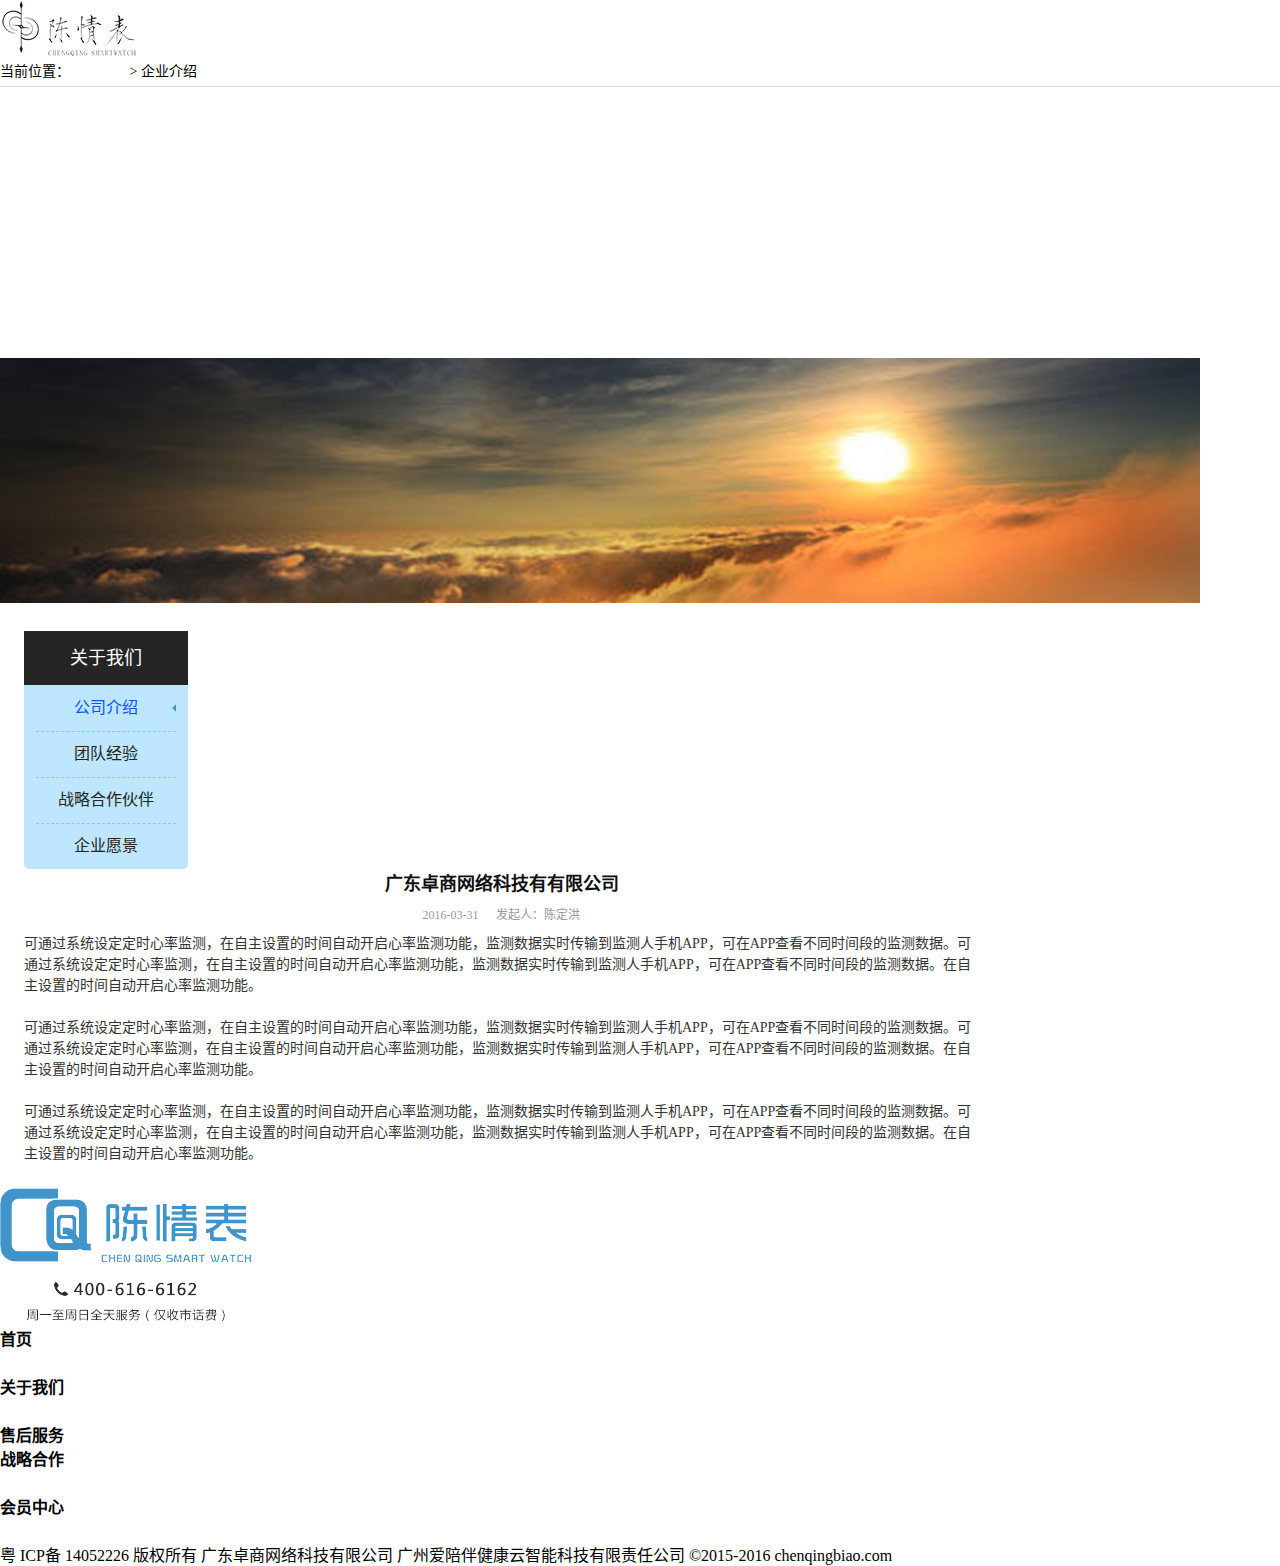
<file: about.html>
<!DOCTYPE html>
<html lang="zh-CN">
<head>
<meta charset="utf-8">
<title>关于我们-陈情表</title>
<meta name="viewport" content="width=device-width, initial-scale=1" />
<link rel="stylesheet" href="css/css.css">
<link rel="stylesheet" href="css/abotu.css">
</head>
<script src="js/jquery-1.8.3.min.js"></script>
<body>
<div id="header" class="header l-float">
    <div class="main l-float">
        <div class="logo-box l-left">
            <a href=""><h2><img id="logo" class="logo" src="images/logo.png" alt=""></h2></a>
        </div>
        <div class="nav l-right">
            <ul>
                <li><a href="index.html">首页</a></li>
                <li><a class="active" href="about.html">关于我们</a></li>
                <li><a href="news.html">新闻动态</a></li>
                <li><a href="">售后服务</a></li>
                <li><a href="">战略合作</a></li>
                <li><a href="">人才招聘</a></li>
                <li><a href="login.html">会员中心</a></li>
            </ul>
            <div class="zhinan">
                <a href="">操作指南</a>
            </div>
        </div>
    </div>
</div>
<div id="web-map" class="">
    <div class="main">
        <p class="title">当前位置：<a href="">关于我们&nbsp</a>>&nbsp企业介绍</p>
    </div>
</div>
<div id="container">
    <div class="main mb20">
        <div class="top-banner">
            <img src="word/top-banner.jpg" height="245" width="1200" alt="">
        </div>
    </div>
    <div class="main mb20 l-float conter-pd24">
        <div class="sub-nav l-left">
            <h2>关于我们</h2>
            <ul>
                <li><a class="active" href="">公司介绍</a></li>
                <li><a href="">团队经验</a></li>
                <li><a href="">战略合作伙伴</a></li>
                <li><a href="">企业愿景</a></li>
            </ul>
        </div>
        <div class="details-info-box l-right">
            <h2 class="title">广东卓商网络科技有有限公司</h2>
            <p class="time">2016-03-31  &nbsp&nbsp&nbsp&nbsp 发起人：陈定洪</p>
            <div class="details-info">
                <p>      可通过系统设定定时心率监测，在自主设置的时间自动开启心率监测功能，监测数据实时传输到监测人手机APP，可在APP查看不同时间段的监测数据。可通过系统设定定时心率监测，在自主设置的时间自动开启心率监测功能，监测数据实时传输到监测人手机APP，可在APP查看不同时间段的监测数据。在自主设置的时间自动开启心率监测功能。</p>
                <br>
                <p>      可通过系统设定定时心率监测，在自主设置的时间自动开启心率监测功能，监测数据实时传输到监测人手机APP，可在APP查看不同时间段的监测数据。可通过系统设定定时心率监测，在自主设置的时间自动开启心率监测功能，监测数据实时传输到监测人手机APP，可在APP查看不同时间段的监测数据。在自主设置的时间自动开启心率监测功能。</p>
                <br>
                <p>      可通过系统设定定时心率监测，在自主设置的时间自动开启心率监测功能，监测数据实时传输到监测人手机APP，可在APP查看不同时间段的监测数据。可通过系统设定定时心率监测，在自主设置的时间自动开启心率监测功能，监测数据实时传输到监测人手机APP，可在APP查看不同时间段的监测数据。在自主设置的时间自动开启心率监测功能。</p>
            </div>
        </div>
    </div>
    <div class="bottom-nav l-float main">
            <div class="bottom-logo l-left">
                <a href="index.html"><img src="images/bottom-logo.png" height="134" width="251" alt=""></a>
            </div>
            <ul class="l-right">
                <li>
                    <h3>首页</h3>
                    <a href="">设计理念</a>
                    <a href="">危情管理</a>
                    <a href="">健康管理</a>
                    <a href="">生活管理</a>
                    <a href="">服务承诺</a>
                </li>
                <li>
                    <h3>关于我们</h3>
                    <a href="">企业介绍</a>
                    <a href="">公司图片</a>
                    <a href="">品牌文化</a>
                    <a href="">企业优势</a>
                    <a href="">想营理念</a>
                    <a href="">行业地位</a>
                </li>
                <li>
                    <h3>售后服务</h3>
                </li>
                <li>
                    <h3>战略合作</h3>
                    <a href="">项目合作</a>
                    <a href="">区域合作</a>
                </li>
                <li>
                    <h3>会员中心</h3>
                    <a href="">注册</a>
                    <a href="">登录</a>
                </li>
            </ul>
    </div>
    <div class="w100 copyright" id="copyright">
        <p>粤 ICP备 14052226 版权所有 广东卓商网络科技有限公司 广州爱陪伴健康云智能科技有限责任公司 ©2015-2016 chenqingbiao.com</p>
    </div>
</div>


<div id="onlineservice">
    <ul>
        <li><a class="qq" href="http://wpa.qq.com/msgrd?v=3&amp;uin=754626052&amp;site=qq&amp;menu=yes" target="_blank" title="QQ咨询"></a></li>
    </ul>
</div>
</body>
</html>
</file>
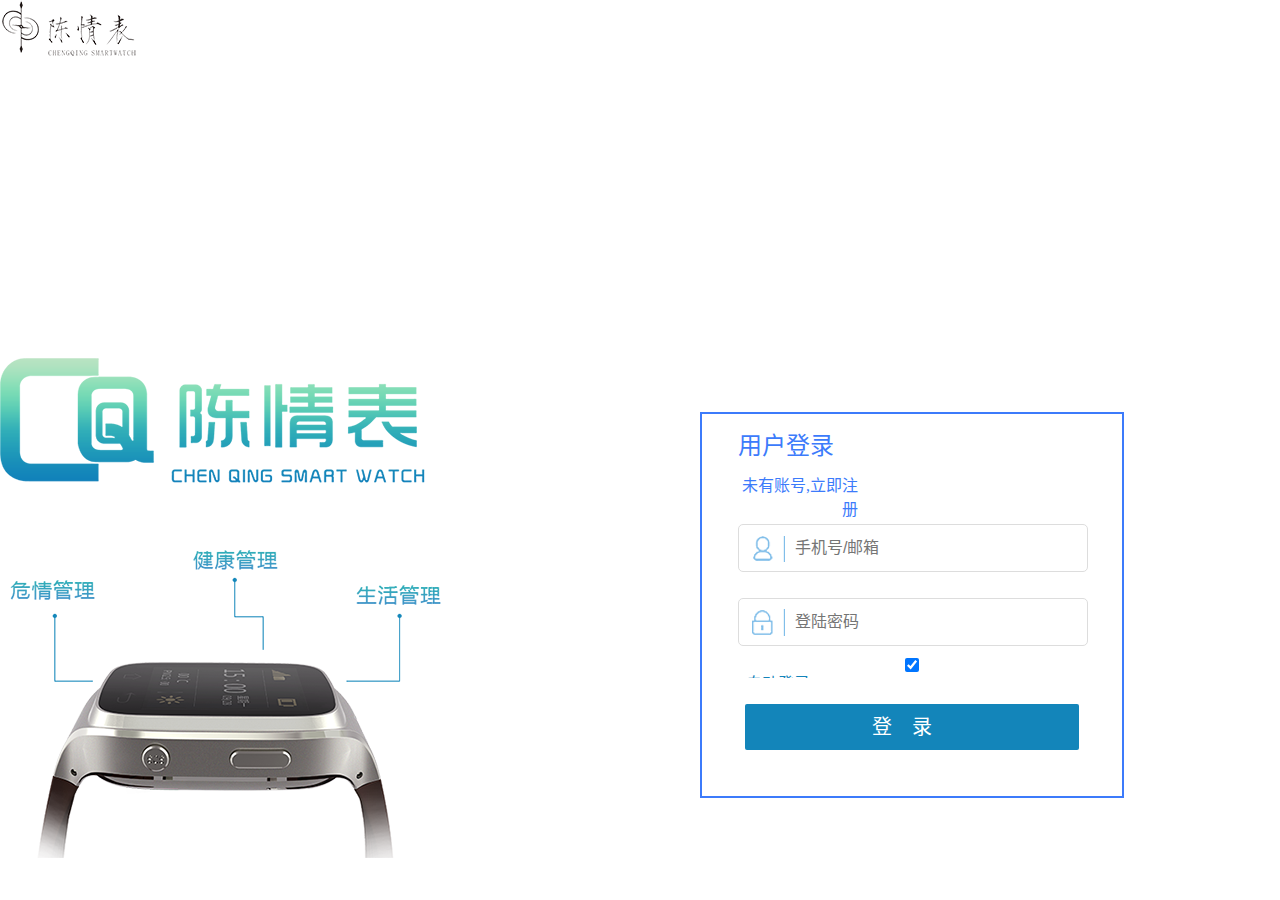
<file: login.html>
<!DOCTYPE html>
<html lang="zh-CN">
<head>
<meta charset="utf-8">
<title>用户登陆-陈情表</title>
<meta name="viewport" content="width=device-width, initial-scale=1" />
<link rel="stylesheet" href="css/css.css">
<link rel="stylesheet" href="css/abotu.css">
</head>
<script src="js/jquery-1.8.3.min.js"></script>
<body style="background: #fff;">
<div id="header" class="header l-float">
    <div class="main l-float">
        <div class="logo-box l-left">
            <a href=""><h2><img id="logo" class="logo" src="images/logo.png" alt=""></h2></a>
        </div>
        <div class="nav l-right">
            <ul>
                <li><a href="index.html">首页</a></li>
                <li><a href="about.html">关于我们</a></li>
                <li><a href="news.html">新闻动态</a></li>
                <li><a href="">售后服务</a></li>
                <li><a href="">战略合作</a></li>
                <li><a href="">人才招聘</a></li>
                <li><a class="active" href="">会员中心</a></li>
            </ul>
            <div class="zhinan">
                <a href="">操作指南</a>
            </div>
        </div>
    </div>
</div>
<div id="container">
<div class="main ">
  <div class="l-login">
    <div class="l-login-page-form">
      <h2 class="l-logo-tit l-left">用户登录</h2>
      <a class="register font-color-cheng l-right" href="register.html">未有账号,立即注册</a>
      <form action="index_submit" method="get" accept-charset="utf-8">
        <input class="i-user-name" type="text" name="user-name" value="" placeholder="手机号/邮箱">
        <input class="i-user-pwd" type="password" name="user-pwd" value="" placeholder="登陆密码">
      </form>
      <div class="div-remember">
        <input type="checkbox" class="checkbox l-left" checked="checked" id="readme" onclick="agreeonProtocol();">
        <p class="l-left" for="login">自动登录</p>
        <a class="font-color-hui l-right" href="" title="">忘记登录密码?</a>
      </div>
      <a class="f-login-bnt" href="userconter.html" title="登录">登录</a>
    </div>
  </div>
</div>
</div>
</body>
</html>
</file>
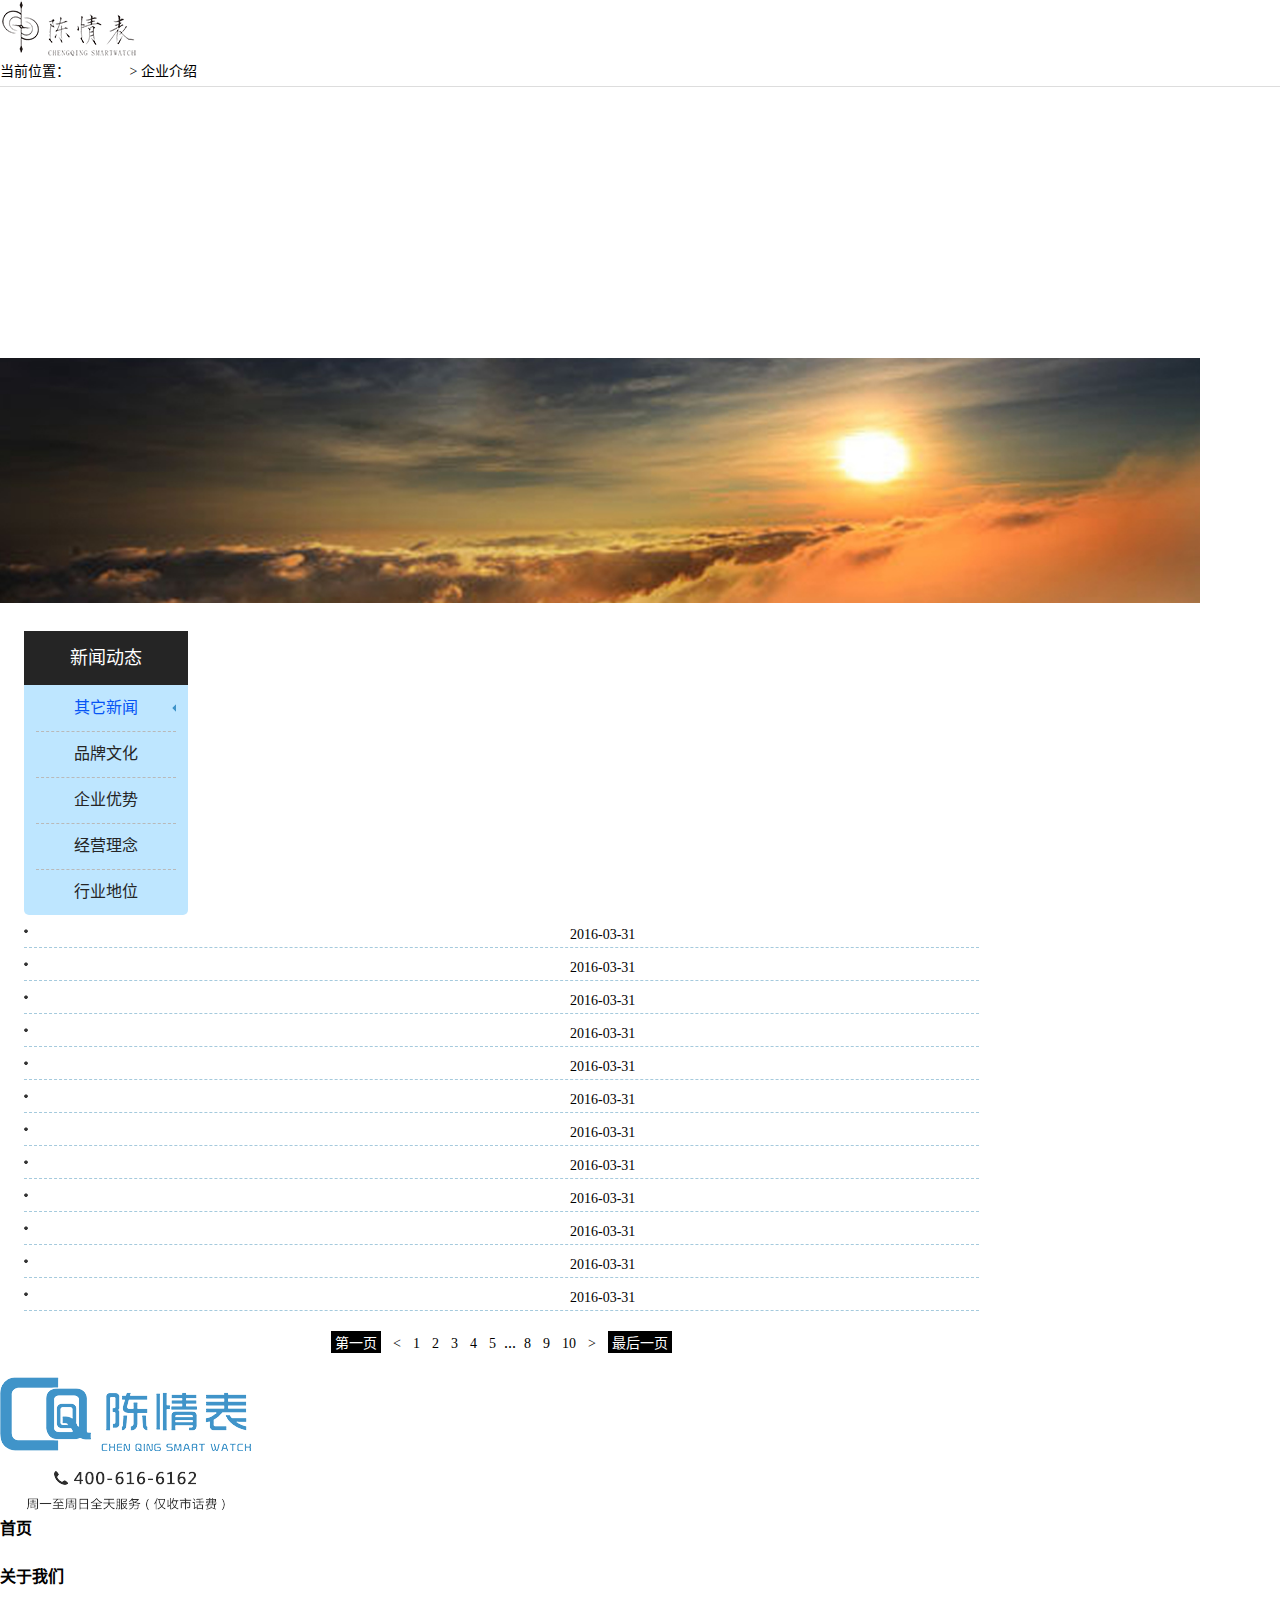
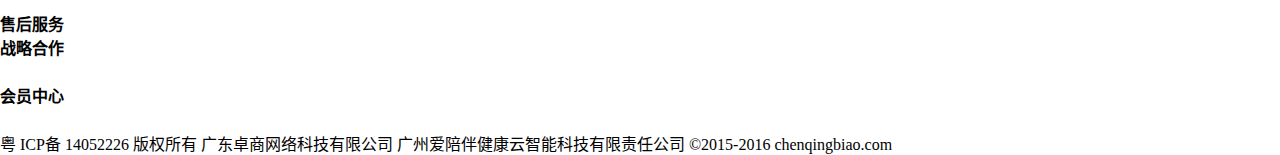
<file: news.html>
<!DOCTYPE html>
<html lang="zh-CN">
<head>
<meta charset="utf-8">
<title>新闻动态-陈情表</title>
<meta name="viewport" content="width=device-width, initial-scale=1" />
<link rel="stylesheet" href="css/css.css">
<link rel="stylesheet" href="css/abotu.css">
</head>
<script src="js/jquery-1.8.3.min.js"></script>
<body>
<div id="header" class="header l-float">
    <div class="main l-float">
        <div class="logo-box l-left">
            <a href=""><h2><img id="logo" class="logo" src="images/logo.png" alt=""></h2></a>
        </div>
        <div class="nav l-right">
            <ul>
                <li><a href="index.html">首页</a></li>
                <li><a href="about.html">关于我们</a></li>
                <li><a class="active" href="news.html">新闻动态</a></li>
                <li><a href="">售后服务</a></li>
                <li><a href="">战略合作</a></li>
                <li><a href="">人才招聘</a></li>
                <li><a href="login.html">会员中心</a></li>
            </ul>
            <div class="zhinan">
                <a href="">操作指南</a>
            </div>
        </div>
    </div>
</div>
<div id="web-map" class="">
    <div class="main">
        <p class="title">当前位置：<a href="">关于我们&nbsp</a>>&nbsp企业介绍</p>
    </div>
</div>
<div id="container">
    <div class="main mb20">
        <div class="top-banner">
            <img src="word/top-banner.jpg" height="245" width="1200" alt="">
        </div>
    </div>
    <div class="main mb20 l-float conter-pd24">
        <div class="sub-nav l-left">
            <h2>新闻动态</h2>
            <ul>
                <li><a class="active" href="">其它新闻</a></li>
                <li><a href="">品牌文化</a></li>
                <li><a href="">企业优势</a></li>
                <li><a href="">经营理念</a></li>
                <li><a href="">行业地位</a></li>
            </ul>
        </div>
        <div class="details-list-box l-right">
            <ul class="l-float">
                <li><a href="about.html">广东卓商网络科技有限公司广东卓商网络科技有限公司广东卓商网络科技有限公司……</a> <em class="l-right">2016-03-31</em></li>
                <li><a href="about.html">广东卓商网络科技有限公司广东卓商网络科技有限公司广东卓商网络科技有限公司……</a> <em class="l-right">2016-03-31</em></li>
                <li><a href="about.html">广东卓商网络科技有限公司广东卓商网络科技有限公司广东卓商网络科技有限公司……</a> <em class="l-right">2016-03-31</em></li>
                <li><a href="about.html">广东卓商网络科技有限公司广东卓商网络科技有限公司广东卓商网络科技有限公司……</a> <em class="l-right">2016-03-31</em></li>
                <li><a href="about.html">广东卓商网络科技有限公司广东卓商网络科技有限公司广东卓商网络科技有限公司……</a> <em class="l-right">2016-03-31</em></li>
                <li><a href="about.html">广东卓商网络科技有限公司广东卓商网络科技有限公司广东卓商网络科技有限公司……</a> <em class="l-right">2016-03-31</em></li>
                <li><a href="about.html">广东卓商网络科技有限公司广东卓商网络科技有限公司广东卓商网络科技有限公司……</a> <em class="l-right">2016-03-31</em></li>
                <li><a href="about.html">广东卓商网络科技有限公司广东卓商网络科技有限公司广东卓商网络科技有限公司……</a> <em class="l-right">2016-03-31</em></li>
                <li><a href="about.html">广东卓商网络科技有限公司广东卓商网络科技有限公司广东卓商网络科技有限公司……</a> <em class="l-right">2016-03-31</em></li>
                <li><a href="about.html">广东卓商网络科技有限公司广东卓商网络科技有限公司广东卓商网络科技有限公司……</a> <em class="l-right">2016-03-31</em></li>
                <li><a href="about.html">广东卓商网络科技有限公司广东卓商网络科技有限公司广东卓商网络科技有限公司……</a> <em class="l-right">2016-03-31</em></li>
                <li><a href="about.html">广东卓商网络科技有限公司广东卓商网络科技有限公司广东卓商网络科技有限公司……</a> <em class="l-right">2016-03-31</em></li>
            </ul>
            <div id="page-box">
                <a class="anniu" href="">第一页</a>
                <a href=""><</a>
                <a href="">1</a>
                <a href="">2</a>
                <a href="">3</a>
                <a href="">4</a>
                <a href="">5</a>
                <span>...</span>
                <a href="">8</a>
                <a href="">9</a>
                <a href="">10</a>
                <a href="">></a>
                <a class="anniu" href="">最后一页</a>
            </div>
        </div>
    </div>
    <div class="bottom-nav l-float main">
            <div class="bottom-logo l-left">
                <a href="index.html"><img src="images/bottom-logo.png" height="134" width="251" alt=""></a>
            </div>
            <ul class="l-right">
                <li>
                    <h3>首页</h3>
                    <a href="">设计理念</a>
                    <a href="">危情管理</a>
                    <a href="">健康管理</a>
                    <a href="">生活管理</a>
                    <a href="">服务承诺</a>
                </li>
                <li>
                    <h3>关于我们</h3>
                    <a href="">企业介绍</a>
                    <a href="">公司图片</a>
                    <a href="">品牌文化</a>
                    <a href="">企业优势</a>
                    <a href="">想营理念</a>
                    <a href="">行业地位</a>
                </li>
                <li>
                    <h3>售后服务</h3>
                </li>
                <li>
                    <h3>战略合作</h3>
                    <a href="">项目合作</a>
                    <a href="">区域合作</a>
                </li>
                <li>
                    <h3>会员中心</h3>
                    <a href="">注册</a>
                    <a href="">登录</a>
                </li>
            </ul>
    </div>
    <div class="w100 copyright" id="copyright">
        <p>粤 ICP备 14052226 版权所有 广东卓商网络科技有限公司 广州爱陪伴健康云智能科技有限责任公司 ©2015-2016 chenqingbiao.com</p>
    </div>
</div>


<div id="onlineservice">
    <ul>
        <li><a class="qq" href="http://wpa.qq.com/msgrd?v=3&amp;uin=754626052&amp;site=qq&amp;menu=yes" target="_blank" title="QQ咨询"></a></li>
    </ul>
</div>
</body>
</html>
</file>
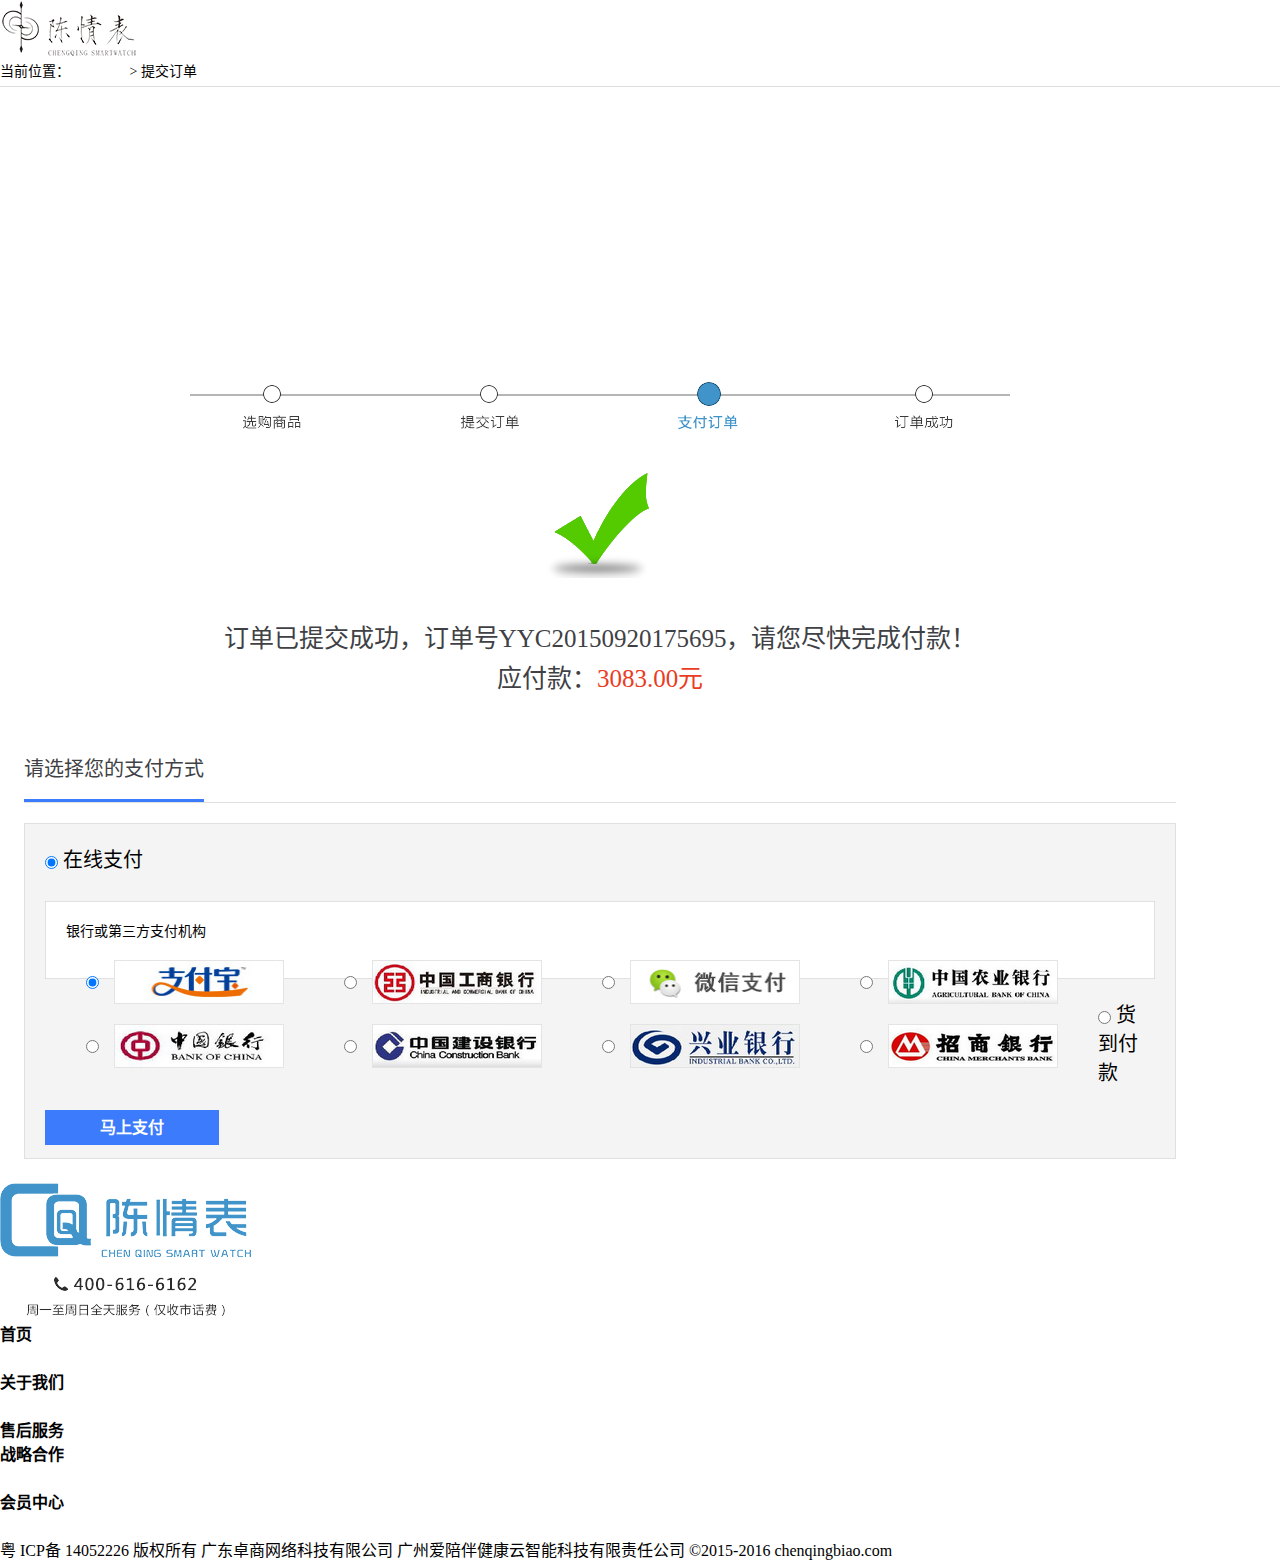
<file: payply.html>
<!DOCTYPE html>
<html lang="zh-CN">
<head>
<meta charset="utf-8">
<title>提交订单-陈情表</title>
<meta name="viewport" content="width=device-width, initial-scale=1" />
<link rel="stylesheet" href="css/css.css">
<link rel="stylesheet" href="css/abotu.css">
</head>
<script src="js/jquery-1.8.3.min.js"></script>
<body>
<div id="header" class="header l-float">
    <div class="main l-float">
        <div class="logo-box l-left">
            <a href=""><h2><img id="logo" class="logo" src="images/logo.png" alt=""></h2></a>
        </div>
        <div class="nav l-right">
            <ul>
                <li><a href="index.html">首页</a></li>
                <li><a href="about.html">关于我们</a></li>
                <li><a href="news.html">新闻动态</a></li>
                <li><a href="">售后服务</a></li>
                <li><a href="">战略合作</a></li>
                <li><a href="">人才招聘</a></li>
                <li><a  class="active" href="login.html">会员中心</a></li>
            </ul>
            <div class="zhinan">
                <a href="">操作指南</a>
            </div>
        </div>
    </div>
</div>
<div id="web-map" class="">
    <div class="main">
        <p class="title">当前位置：<a href="">会员中心&nbsp</a>>&nbsp提交订单</p>
    </div>
</div>
<div id="container">
    <div class="main mb20 l-float conter-pd24">
        <div class="l-status-box">
            <img src="images/submitOrders2.png" height="48" width="820" alt="">
        </div>
        <div class="payply l-float">
          <div class="pay_w"><img src="images/ico13.png"><p>订单已提交成功，订单号YYC20150920175695，请您尽快完成付款！<br>应付款：<font>3083.00元</font></p></div>
          <dl class="l-float">
            <dt><span>请选择您的支付方式</span></dt>
            <dd>
              <div class="title"><input type="radio" value="" checked="checked">在线支付</div>
              <div class="card">
                <p>银行或第三方支付机构</p>
                <ul class="l-float">
                  <li><input type="radio" value="" checked="checked" name="pay" id="zfb"><label for="zfb"><img src="images/ico15.jpg"></label></li>
                  <li><input type="radio" value="" name="pay" id="gs"><label for="gs"><img src="images/ico14.jpg"></label></li>
                  <li><input type="radio" value="" name="pay" id="wx"><label for="wx"><img src="images/ico16.jpg"></label></li>
                  <li><input type="radio" value="" name="pay" id="ny"><label for="ny"><img src="images/ico17.jpg"></label></li>
                  <li><input type="radio" value="" name="pay" id="zg"><label for="zg"><img src="images/ico18.jpg"></label></li>
                  <li><input type="radio" value="" name="pay" id="js"><label for="js"><img src="images/ico19.jpg"></label></li>
                  <li><input type="radio" value="" name="pay" id="xy"><label for="xy"><img src="images/ico20.jpg"></label></li>
                  <li><input type="radio" value="" name="pay" id="zs"><label for="zs"><img src="images/ico21.jpg"></label></li>
                </ul>
              </div>
              <div class="title"><input type="radio" value="">货到付款</div>
              <div class="goingpay l-float">
                <a class="bnt-car" href="payplyfinish.html">马上支付</a>
              </div>
            </dd>
          </dl>
        </div>



    </div>
    <div class="bottom-nav l-float main">
            <div class="bottom-logo l-left">
                <a href="index.html"><img src="images/bottom-logo.png" height="134" width="251" alt=""></a>
            </div>
            <ul class="l-right">
                <li>
                    <h3>首页</h3>
                    <a href="">设计理念</a>
                    <a href="">危情管理</a>
                    <a href="">健康管理</a>
                    <a href="">生活管理</a>
                    <a href="">服务承诺</a>
                </li>
                <li>
                    <h3>关于我们</h3>
                    <a href="">企业介绍</a>
                    <a href="">公司图片</a>
                    <a href="">品牌文化</a>
                    <a href="">企业优势</a>
                    <a href="">想营理念</a>
                    <a href="">行业地位</a>
                </li>
                <li>
                    <h3>售后服务</h3>
                </li>
                <li>
                    <h3>战略合作</h3>
                    <a href="">项目合作</a>
                    <a href="">区域合作</a>
                </li>
                <li>
                    <h3>会员中心</h3>
                    <a href="">注册</a>
                    <a href="">登录</a>
                </li>
            </ul>
    </div>
    <div class="w100 copyright" id="copyright">
        <p>粤 ICP备 14052226 版权所有 广东卓商网络科技有限公司 广州爱陪伴健康云智能科技有限责任公司 ©2015-2016 chenqingbiao.com</p>
    </div>
</div>


<div id="onlineservice">
    <ul>
        <li><a class="qq" href="http://wpa.qq.com/msgrd?v=3&amp;uin=754626052&amp;site=qq&amp;menu=yes" target="_blank" title="QQ咨询"></a></li>
    </ul>
</div>
</body>
</html>
</file>
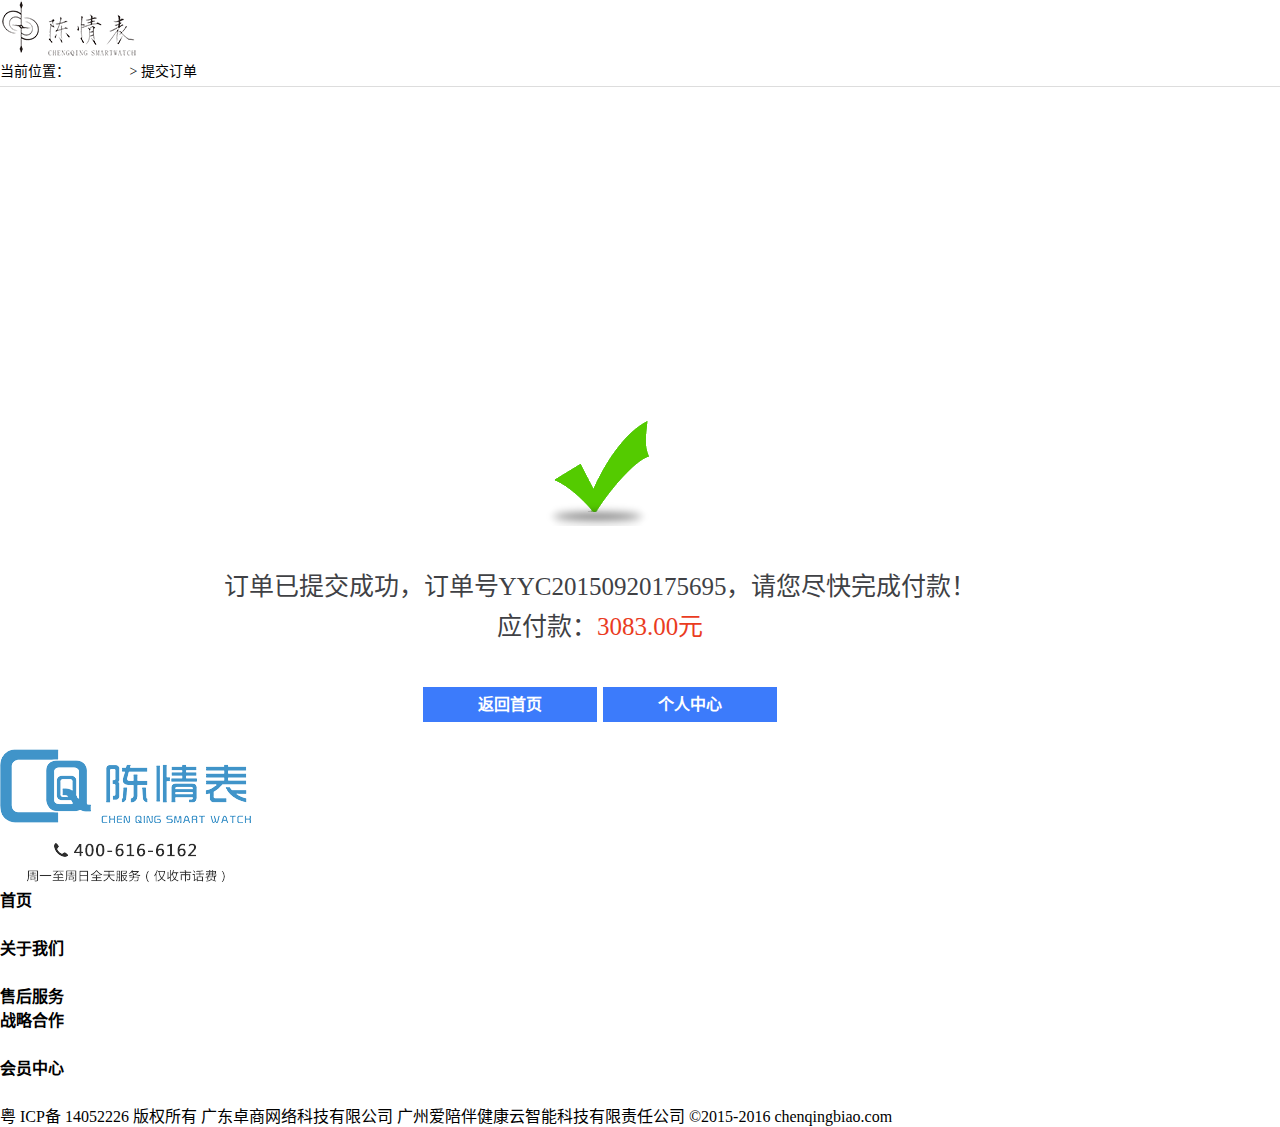
<file: payplyfinish.html>
<!DOCTYPE html>
<html lang="zh-CN">
<head>
<meta charset="utf-8">
<title>提交订单-陈情表</title>
<meta name="viewport" content="width=device-width, initial-scale=1" />
<link rel="stylesheet" href="css/css.css">
<link rel="stylesheet" href="css/abotu.css">
</head>
<script src="js/jquery-1.8.3.min.js"></script>
<body>
<div id="header" class="header l-float">
    <div class="main l-float">
        <div class="logo-box l-left">
            <a href=""><h2><img id="logo" class="logo" src="images/logo.png" alt=""></h2></a>
        </div>
        <div class="nav l-right">
            <ul>
                <li><a href="index.html">首页</a></li>
                <li><a href="about.html">关于我们</a></li>
                <li><a href="news.html">新闻动态</a></li>
                <li><a href="">售后服务</a></li>
                <li><a href="">战略合作</a></li>
                <li><a href="">人才招聘</a></li>
                <li><a  class="active" href="login.html">会员中心</a></li>
            </ul>
            <div class="zhinan">
                <a href="">操作指南</a>
            </div>
        </div>
    </div>
</div>
<div id="web-map" class="">
    <div class="main">
        <p class="title">当前位置：<a href="">会员中心&nbsp</a>>&nbsp提交订单</p>
    </div>
</div>
<div id="container">
    <div class="main mb20 l-float conter-pd24">
        <div class="payply l-float">
          <div class="pay_w"><img src="images/ico13.png"><p>订单已提交成功，订单号YYC20150920175695，请您尽快完成付款！<br>应付款：<font>3083.00元</font></p>
          <p>
              <a class="bnt-car" href="index.html">返回首页</a>
              <a class="bnt-car" href="userconter.html">个人中心</a>
          </p>
          </div>
        </div>
    </div>
    <div class="bottom-nav l-float main">
            <div class="bottom-logo l-left">
                <a href="index.html"><img src="images/bottom-logo.png" height="134" width="251" alt=""></a>
            </div>
            <ul class="l-right">
                <li>
                    <h3>首页</h3>
                    <a href="">设计理念</a>
                    <a href="">危情管理</a>
                    <a href="">健康管理</a>
                    <a href="">生活管理</a>
                    <a href="">服务承诺</a>
                </li>
                <li>
                    <h3>关于我们</h3>
                    <a href="">企业介绍</a>
                    <a href="">公司图片</a>
                    <a href="">品牌文化</a>
                    <a href="">企业优势</a>
                    <a href="">想营理念</a>
                    <a href="">行业地位</a>
                </li>
                <li>
                    <h3>售后服务</h3>
                </li>
                <li>
                    <h3>战略合作</h3>
                    <a href="">项目合作</a>
                    <a href="">区域合作</a>
                </li>
                <li>
                    <h3>会员中心</h3>
                    <a href="">注册</a>
                    <a href="">登录</a>
                </li>
            </ul>
    </div>
    <div class="w100 copyright" id="copyright">
        <p>粤 ICP备 14052226 版权所有 广东卓商网络科技有限公司 广州爱陪伴健康云智能科技有限责任公司 ©2015-2016 chenqingbiao.com</p>
    </div>
</div>


<div id="onlineservice">
    <ul>
        <li><a class="qq" href="http://wpa.qq.com/msgrd?v=3&amp;uin=754626052&amp;site=qq&amp;menu=yes" target="_blank" title="QQ咨询"></a></li>
    </ul>
</div>
</body>
</html>
</file>
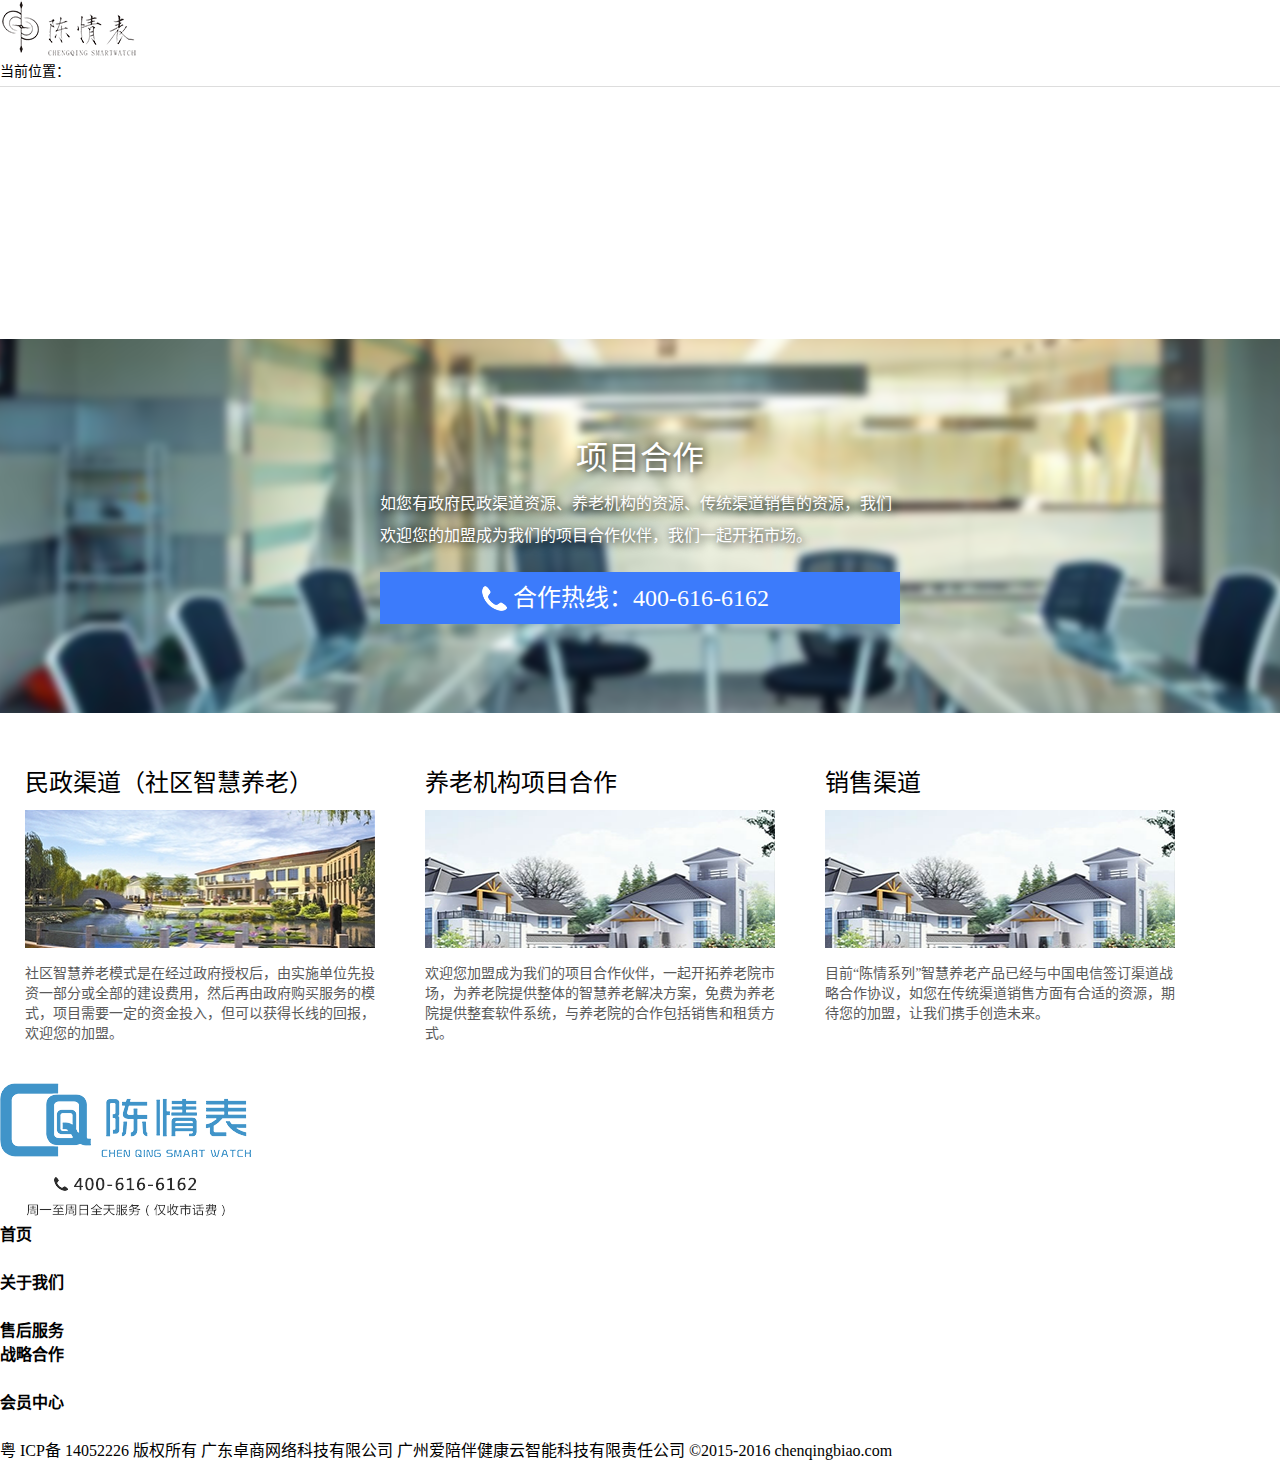
<file: project.html>
<!DOCTYPE html>
<html lang="zh-CN">
<head>
<meta charset="utf-8">
<title>提交订单-陈情表</title>
<meta name="viewport" content="width=device-width, initial-scale=1" />
<link rel="stylesheet" href="css/css.css">
<link rel="stylesheet" href="css/abotu.css">
</head>
<script src="js/jquery-1.8.3.min.js"></script>
<body>
<div id="header" class="header l-float">
    <div class="main l-float">
        <div class="logo-box l-left">
            <a href=""><h2><img id="logo" class="logo" src="images/logo.png" alt=""></h2></a>
        </div>
        <div class="nav l-right">
            <ul>
                <li><a href="index.html">首页</a></li>
                <li><a href="about.html">关于我们</a></li>
                <li><a href="news.html">新闻动态</a></li>
                <li><a href="">售后服务</a></li>
                <li><a class="active" href="">战略合作</a></li>
                <li><a href="">人才招聘</a></li>
                <li><a href="login.html">会员中心</a></li>
            </ul>
            <div class="zhinan">
                <a href="">操作指南</a>
            </div>
        </div>
    </div>
</div>
<div id="web-map" class="">
    <div class="main">
        <p class="title">当前位置：<a href="">战略合作&nbsp</a></p>
    </div>
</div>
<div id="container" style="padding-top: 87px;">
    <div id="banner-hz" class="banner-hz">
        <div class="main pdt92">
            <h2 class="title">项目合作</h2>
            <p>如您有政府民政渠道资源、养老机构的资源、传统渠道销售的资源，我们欢迎您的加盟成为我们的项目合作伙伴，我们一起开拓市场。</p>
            <span><img src="images/iPhone.png" height="25" width="25" alt="">合作热线：400-616-6162</span>
        </div>
    </div>
    <div class="main mb20 l-float" style="margin-top: 30px;">
        <div class="project-list">
            <h3>民政渠道（社区智慧养老）</h3>
            <img src="word/hz01.png" height="138" width="351" alt="">
            <br>
            <p>社区智慧养老模式是在经过政府授权后，由实施单位先投资一部分或全部的建设费用，然后再由政府购买服务的模式，项目需要一定的资金投入，但可以获得长线的回报，欢迎您的加盟。</p>
        </div>
        <div class="project-list">
            <h3>养老机构项目合作</h3>
            <img src="word/hz02.png" height="138" width="351" alt="">
            <br>
            <p>欢迎您加盟成为我们的项目合作伙伴，一起开拓养老院市场，为养老院提供整体的智慧养老解决方案，免费为养老院提供整套软件系统，与养老院的合作包括销售和租赁方式。</p>
        </div>
        <div class="project-list">
            <h3>销售渠道</h3>
            <img src="word/hz02.png" height="138" width="351" alt="">
            <br>
            <p>目前“陈情系列”智慧养老产品已经与中国电信签订渠道战略合作协议，如您在传统渠道销售方面有合适的资源，期待您的加盟，让我们携手创造未来。</p>
        </div>
    </div>
    <div class="bottom-nav l-float main">
            <div class="bottom-logo l-left">
                <a href="index.html"><img src="images/bottom-logo.png" height="134" width="251" alt=""></a>
            </div>
            <ul class="l-right">
                <li>
                    <h3>首页</h3>
                    <a href="">设计理念</a>
                    <a href="">危情管理</a>
                    <a href="">健康管理</a>
                    <a href="">生活管理</a>
                    <a href="">服务承诺</a>
                </li>
                <li>
                    <h3>关于我们</h3>
                    <a href="">企业介绍</a>
                    <a href="">公司图片</a>
                    <a href="">品牌文化</a>
                    <a href="">企业优势</a>
                    <a href="">想营理念</a>
                    <a href="">行业地位</a>
                </li>
                <li>
                    <h3>售后服务</h3>
                </li>
                <li>
                    <h3>战略合作</h3>
                    <a href="">项目合作</a>
                    <a href="">区域合作</a>
                </li>
                <li>
                    <h3>会员中心</h3>
                    <a href="">注册</a>
                    <a href="">登录</a>
                </li>
            </ul>
    </div>
    <div class="w100 copyright" id="copyright">
        <p>粤 ICP备 14052226 版权所有 广东卓商网络科技有限公司 广州爱陪伴健康云智能科技有限责任公司 ©2015-2016 chenqingbiao.com</p>
    </div>
</div>
<div id="onlineservice">
    <ul>
        <li><a class="qq" href="http://wpa.qq.com/msgrd?v=3&amp;uin=754626052&amp;site=qq&amp;menu=yes" target="_blank" title="QQ咨询"></a></li>
    </ul>
</div>
</body>
</html>
</file>
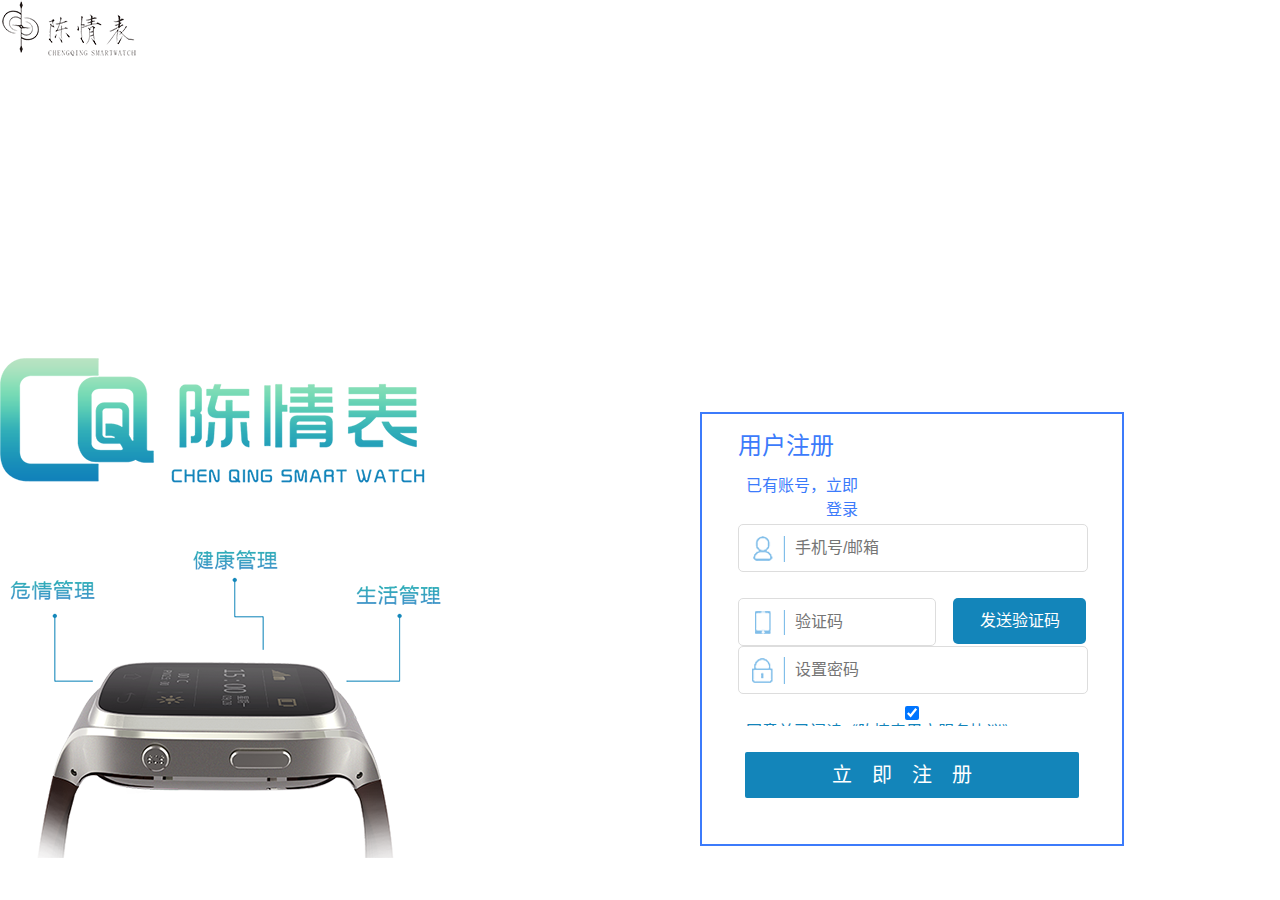
<file: register.html>
<!DOCTYPE html>
<html lang="zh-CN">
<head>
<meta charset="utf-8">
<title>用户注册-陈情表</title>
<meta name="viewport" content="width=device-width, initial-scale=1" />
<link rel="stylesheet" href="css/css.css">
<link rel="stylesheet" href="css/abotu.css">
</head>
<script src="js/jquery-1.8.3.min.js"></script>
<body style="background: #fff;">
<div id="header" class="header l-float">
    <div class="main l-float">
        <div class="logo-box l-left">
            <a href=""><h2><img id="logo" class="logo" src="images/logo.png" alt=""></h2></a>
        </div>
        <div class="nav l-right">
            <ul>
                <li><a href="index.html">首页</a></li>
                <li><a href="about.html">关于我们</a></li>
                <li><a href="news.html">新闻动态</a></li>
                <li><a href="">售后服务</a></li>
                <li><a href="">战略合作</a></li>
                <li><a href="">人才招聘</a></li>
                <li><a class="active" href="">会员中心</a></li>
            </ul>
            <div class="zhinan">
                <a href="">操作指南</a>
            </div>
        </div>
    </div>
</div>
<div id="container">
<div class="main ">
  <div class="l-login">
    <div class="l-login-page-form">
      <h2 class="l-logo-tit l-left">用户注册</h2>
      <a class="register font-color-cheng l-right" href="login.html">已有账号，立即登录</a>
      <form action="index_submit" method="get" accept-charset="utf-8">
        <input class="i-user-name" type="text" name="user-name" value="" placeholder="手机号/邮箱">
        <p class="l-float">
          <input class="i-user-phone" type="text" name="user-name" value="" placeholder="验证码">
          <a href="" class="i-user-btn">发送验证码</a>
        </p>
        <input class="i-user-pwd" type="password" name="user-pwd" value="" placeholder="设置密码">
      </form>
      <div class="div-remember">
        <input type="checkbox" class="checkbox l-left" checked="checked" id="readme" onclick="agreeonProtocol();">
        <p class="l-left" for="login">同意并已阅读<a target="_blank" href="about.html">《陈情表用户服务协议》</a></p>
      </div>
      <a class="f-login-bnt" href="" title="立即注册">立即注册</a>
    </div>
  </div>
</div>
</div>
</body>
</html>
</file>
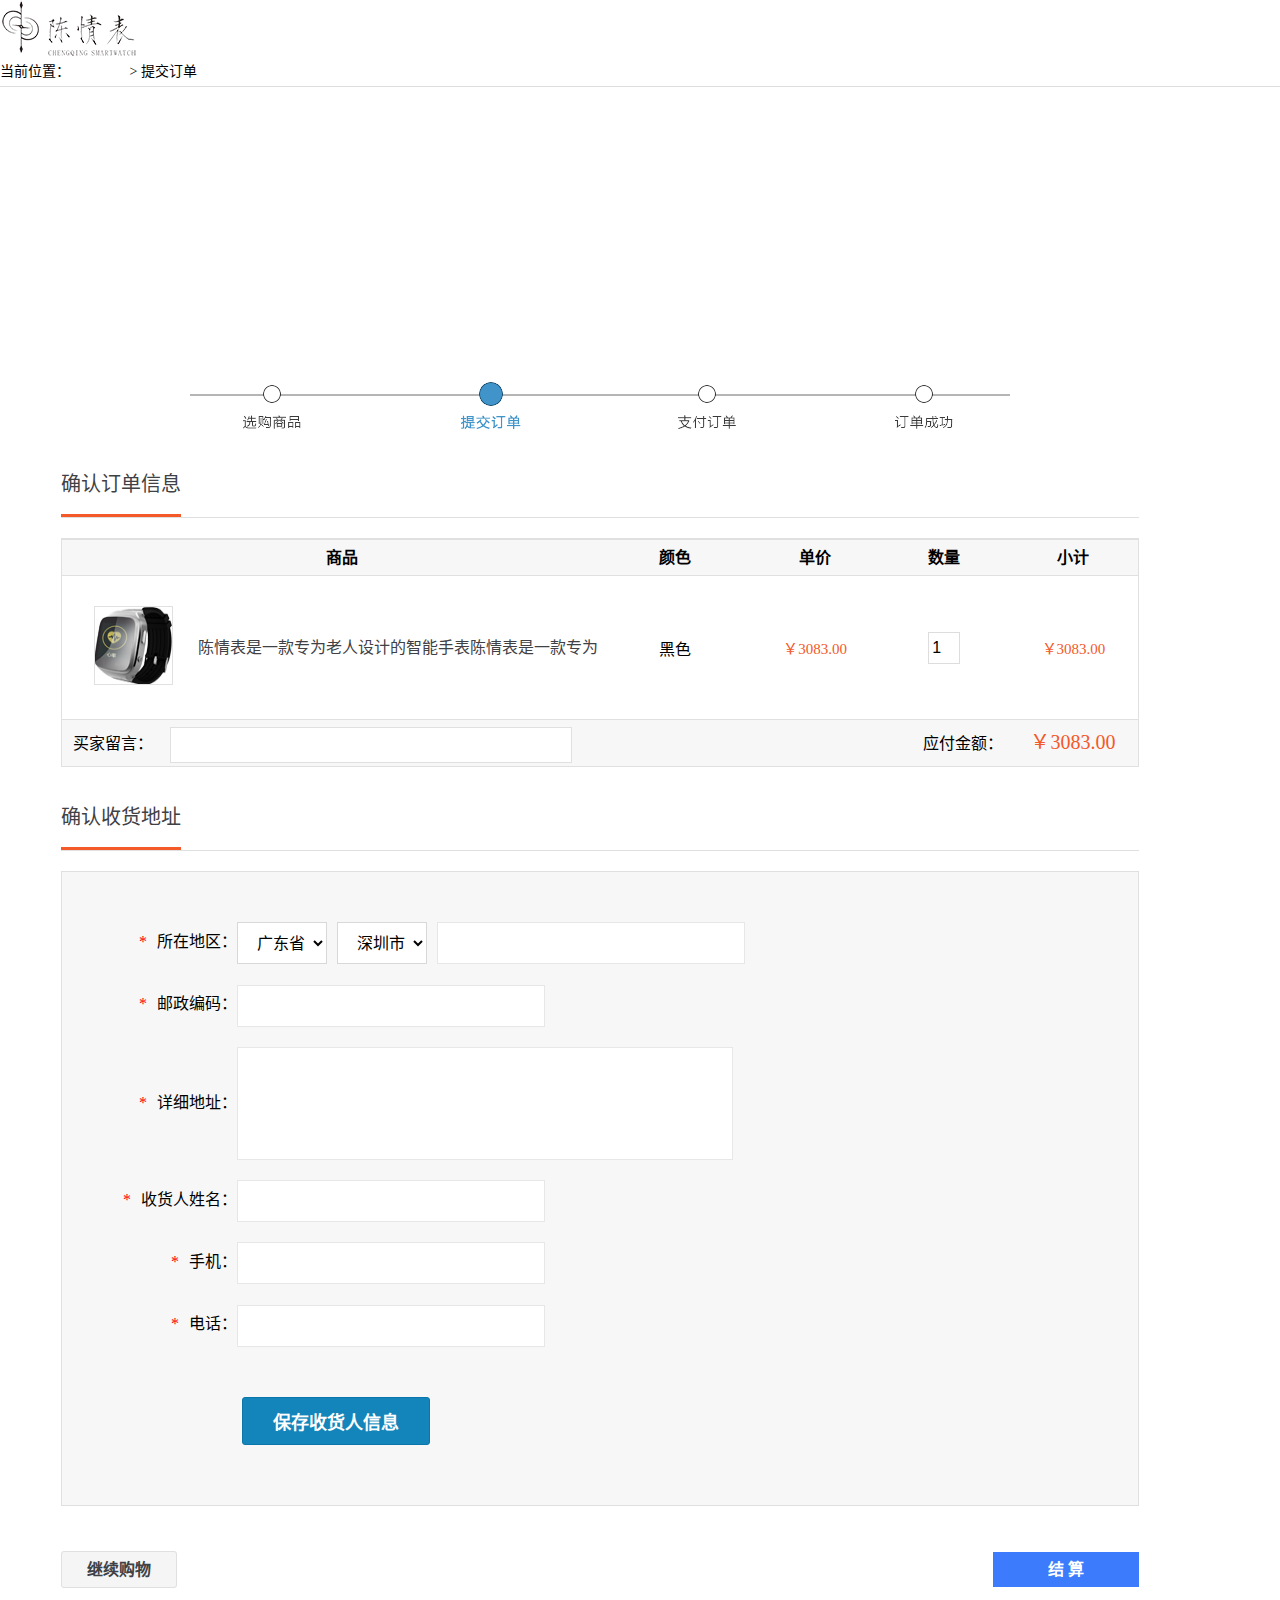
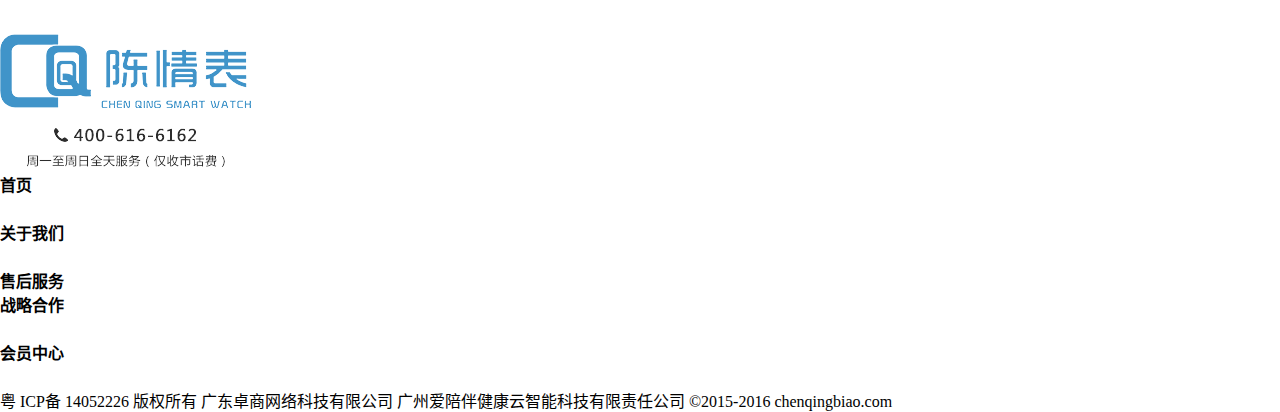
<file: submitOrders.html>
<!DOCTYPE html>
<html lang="zh-CN">
<head>
<meta charset="utf-8">
<title>提交订单-陈情表</title>
<meta name="viewport" content="width=device-width, initial-scale=1" />
<link rel="stylesheet" href="css/css.css">
<link rel="stylesheet" href="css/abotu.css">
</head>
<script src="js/jquery-1.8.3.min.js"></script>
<body>
<div id="header" class="header l-float">
    <div class="main l-float">
        <div class="logo-box l-left">
            <a href=""><h2><img id="logo" class="logo" src="images/logo.png" alt=""></h2></a>
        </div>
        <div class="nav l-right">
            <ul>
                <li><a href="index.html">首页</a></li>
                <li><a href="about.html">关于我们</a></li>
                <li><a href="news.html">新闻动态</a></li>
                <li><a href="">售后服务</a></li>
                <li><a href="">战略合作</a></li>
                <li><a href="">人才招聘</a></li>
                <li><a  class="active" href="login.html">会员中心</a></li>
            </ul>
            <div class="zhinan">
                <a href="">操作指南</a>
            </div>
        </div>
    </div>
</div>
<div id="web-map" class="">
    <div class="main">
        <p class="title">当前位置：<a href="">会员中心&nbsp</a>>&nbsp提交订单</p>
    </div>
</div>
<div id="container">
    <div class="main mb20 l-float conter-pd24">
        <div class="l-status-box">
            <img src="images/submitOrders1.png" height="48" width="820" alt="">
        </div>
        <div class="shopcar">
            <dl>
                <dt><span>确认订单信息</span></dt>
                <dd>
                    <table width="100%" cellpadding="0" cellspacing="0" border="0">
                      <tbody><tr class="tr_t">
                        <td width="2%">&nbsp;</td>
                        <td width="48%">商品</td>
                        <td width="14%">颜色</td>
                        <td width="12%">单价</td>
                        <td width="12%">数量</td>
                        <td width="12%">小计</td>
                      </tr>
                      <tr class="tr_c">
                        <td>&nbsp;</td>
                        <td>
                            <table width="100%" border="0" cellspacing="0" cellpadding="0">
                              <tbody><tr>
                                <td width="15%"><img src="word/shoplist01.png"></td>
                                <td width="85%"><a href="#" class="title">陈情表是一款专为老人设计的智能手表陈情表是一款专为  </a></td>
                              </tr>
                            </tbody></table>
                        </td>
                        <td>黑色</td>
                        <td class="price">￥3083.00</td>
                        <td><input type="number" value="1" style="float: none;background-color: #fff;border: #ddd solid 1px;"></td>
                        <td class="price">￥3083.00</td>
                      </tr>
                      <tr class="tr_d">
                        <td colspan="7">
                            <table width="100%" border="0" cellspacing="0" cellpadding="0">
                              <tbody><tr>
                                <td width="1%">&nbsp;</td>
                                <td width="9%">买家留言：</td>
                                <td width="70%"><input type="text" value="" class="msg"></td>
                                <td width="10%">应付金额：</td>
                                <td width="10%" class="all_price"><font>￥3083.00</font></td>
                              </tr>
                            </tbody></table>
                        </td>
                      </tr>
                    </tbody></table>

              </dd>
            </dl>
            <dl class="info">
                <dt><span>确认收货地址</span></dt>
                <dd>
                    <div class="item"><span><font>*</font>所在地区：</span><select><option value="广东省">广东省</option></select><select><option value="深圳市">深圳市</option></select><input type="tex" class="txt"></div>
                    <div class="item"><span><font>*</font>邮政编码：</span><input type="tex" class="txt"></div>
                    <div class="item">
                        <table width="100%" border="0" cellspacing="0" cellpadding="0">
                          <tbody><tr>
                            <td width="8%"><span><font>*</font>详细地址：</span></td>
                            <td width="92%"><textarea></textarea></td>
                          </tr>
                        </tbody></table>
                    </div>
                    <div class="item"><span><font>*</font>收货人姓名：</span><input type="tex" class="txt"></div>
                    <div class="item"><span><font>*</font>手机：</span><input type="tex" class="txt"></div>
                    <div class="item"><span><font>*</font>电话：</span><input type="tex" class="txt"></div>
                    <div class="item"><input type="submit" class="sub" value="保存收货人信息"></div>
                </dd>
            </dl>
            <table width="100%" border="0" cellspacing="0" cellpadding="0" class="go_tb">
             <tbody><tr>
               <td width="20%"><a href="../index.html" class="go_buy">继续购物</a></td>
               <td width="63%">&nbsp;</td>
               <td width="17%" align="right"><a href="payply.html" class="code">结 算</a></td>
             </tr>
            </tbody></table>
            <div class="clear"></div>
        </div>



    </div>
    <div class="bottom-nav l-float main">
            <div class="bottom-logo l-left">
                <a href="index.html"><img src="images/bottom-logo.png" height="134" width="251" alt=""></a>
            </div>
            <ul class="l-right">
                <li>
                    <h3>首页</h3>
                    <a href="">设计理念</a>
                    <a href="">危情管理</a>
                    <a href="">健康管理</a>
                    <a href="">生活管理</a>
                    <a href="">服务承诺</a>
                </li>
                <li>
                    <h3>关于我们</h3>
                    <a href="">企业介绍</a>
                    <a href="">公司图片</a>
                    <a href="">品牌文化</a>
                    <a href="">企业优势</a>
                    <a href="">想营理念</a>
                    <a href="">行业地位</a>
                </li>
                <li>
                    <h3>售后服务</h3>
                </li>
                <li>
                    <h3>战略合作</h3>
                    <a href="">项目合作</a>
                    <a href="">区域合作</a>
                </li>
                <li>
                    <h3>会员中心</h3>
                    <a href="">注册</a>
                    <a href="">登录</a>
                </li>
            </ul>
    </div>
    <div class="w100 copyright" id="copyright">
        <p>粤 ICP备 14052226 版权所有 广东卓商网络科技有限公司 广州爱陪伴健康云智能科技有限责任公司 ©2015-2016 chenqingbiao.com</p>
    </div>
</div>


<div id="onlineservice">
    <ul>
        <li><a class="qq" href="http://wpa.qq.com/msgrd?v=3&amp;uin=754626052&amp;site=qq&amp;menu=yes" target="_blank" title="QQ咨询"></a></li>
    </ul>
</div>
</body>
</html>
</file>
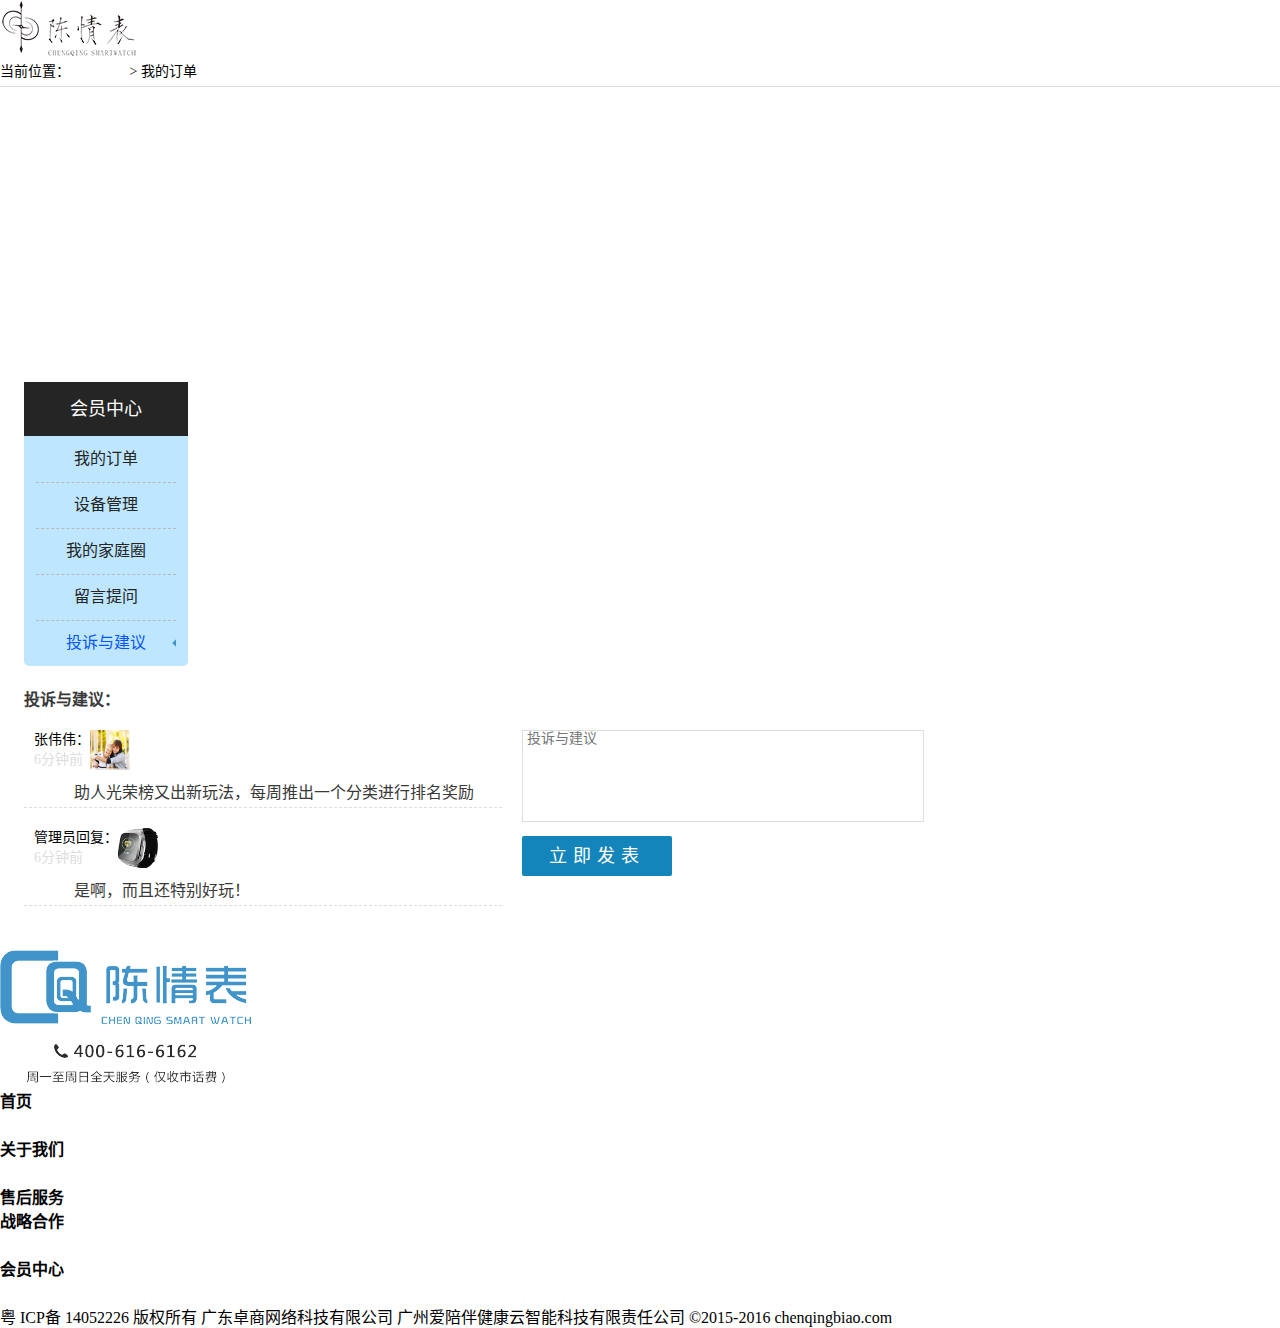
<file: u-complaint.html>
<!DOCTYPE html>
<html lang="zh-CN">
<head>
<meta charset="utf-8">
<title>会员中心-陈情表</title>
<meta name="viewport" content="width=device-width, initial-scale=1" />
<link rel="stylesheet" href="css/css.css">
<link rel="stylesheet" href="css/abotu.css">
</head>
<script src="js/jquery-1.8.3.min.js"></script>
<body>
<div id="header" class="header l-float">
    <div class="main l-float">
        <div class="logo-box l-left">
            <a href=""><h2><img id="logo" class="logo" src="images/logo.png" alt=""></h2></a>
        </div>
        <div class="nav l-right">
            <ul>
                <li><a href="index.html">首页</a></li>
                <li><a href="about.html">关于我们</a></li>
                <li><a href="news.html">新闻动态</a></li>
                <li><a href="">售后服务</a></li>
                <li><a href="">战略合作</a></li>
                <li><a href="">人才招聘</a></li>
                <li><a class="active" href="login.html">会员中心</a></li>
            </ul>
            <div class="zhinan">
                <a href="">操作指南</a>
            </div>
        </div>
    </div>
</div>
<div id="web-map" class="">
    <div class="main">
        <p class="title">当前位置：<a href="">会员中心&nbsp</a>>&nbsp我的订单</p>
    </div>
</div>
<div id="container">
    <div class="main mb20 l-float conter-pd24">
        <div class="sub-nav l-left">
            <h2>会员中心</h2>
            <ul>
                <li><a href="userconter.html">我的订单</a></li>
                <li><a href="">设备管理</a></li>
                <li><a href="">我的家庭圈</a></li>
                <li><a href="u-message.html">留言提问</a></li>
                <li><a class="active" href="">投诉与建议</a></li>
            </ul>
        </div>
        <div class="userconter-box l-right">
            <div class="userconter-list">
                <h3 class="title">
                    投诉与建议：
                </h3>
                <table width="955" id="message">
                  <tr>
                    <td width="50%" height="38" scope="row">
                        <div class="userimg l-float">
                            <img class="l-left" src="word/user-img.jpg" height="40" width="40" alt="">
                            <p>张伟伟：<br><em>6分钟前</em></p>
                        </div>
                        <p class="title1">助人光荣榜又出新玩法，每周推出一个分类进行排名奖励</p>
                    </td>
                    <td width="50%" rowspan="2" valign="top" style="padding-left: 20px;">
                        <textarea name="message" rows="4" id="message-input" class="message-input" placeholder="投诉与建议"></textarea>
                        <a class="message-btn" href="">立即发表</a>
                    </td>
                  </tr>
                  <tr>
                      <td width="50%">
                          <div class="userimg l-float">
                            <img class="l-left" src="word/shoplist01.png" height="40" width="40" alt="">
                            <p>管理员回复：<br><em>6分钟前</em></p>
                        </div>
                        <p class="title1">是啊，而且还特别好玩！</p>
                      </td>
                  </tr>
            </table>
            </div>
        </div>
    </div>
    <div class="bottom-nav l-float main">
            <div class="bottom-logo l-left">
                <a href="index.html"><img src="images/bottom-logo.png" height="134" width="251" alt=""></a>
            </div>
            <ul class="l-right">
                <li>
                    <h3>首页</h3>
                    <a href="">设计理念</a>
                    <a href="">危情管理</a>
                    <a href="">健康管理</a>
                    <a href="">生活管理</a>
                    <a href="">服务承诺</a>
                </li>
                <li>
                    <h3>关于我们</h3>
                    <a href="">企业介绍</a>
                    <a href="">公司图片</a>
                    <a href="">品牌文化</a>
                    <a href="">企业优势</a>
                    <a href="">想营理念</a>
                    <a href="">行业地位</a>
                </li>
                <li>
                    <h3>售后服务</h3>
                </li>
                <li>
                    <h3>战略合作</h3>
                    <a href="">项目合作</a>
                    <a href="">区域合作</a>
                </li>
                <li>
                    <h3>会员中心</h3>
                    <a href="">注册</a>
                    <a href="">登录</a>
                </li>
            </ul>
    </div>
    <div class="w100 copyright" id="copyright">
        <p>粤 ICP备 14052226 版权所有 广东卓商网络科技有限公司 广州爱陪伴健康云智能科技有限责任公司 ©2015-2016 chenqingbiao.com</p>
    </div>
</div>


<div id="onlineservice">
    <ul>
        <li><a class="qq" href="http://wpa.qq.com/msgrd?v=3&amp;uin=754626052&amp;site=qq&amp;menu=yes" target="_blank" title="QQ咨询"></a></li>
    </ul>
</div>
</body>
</html>
</file>
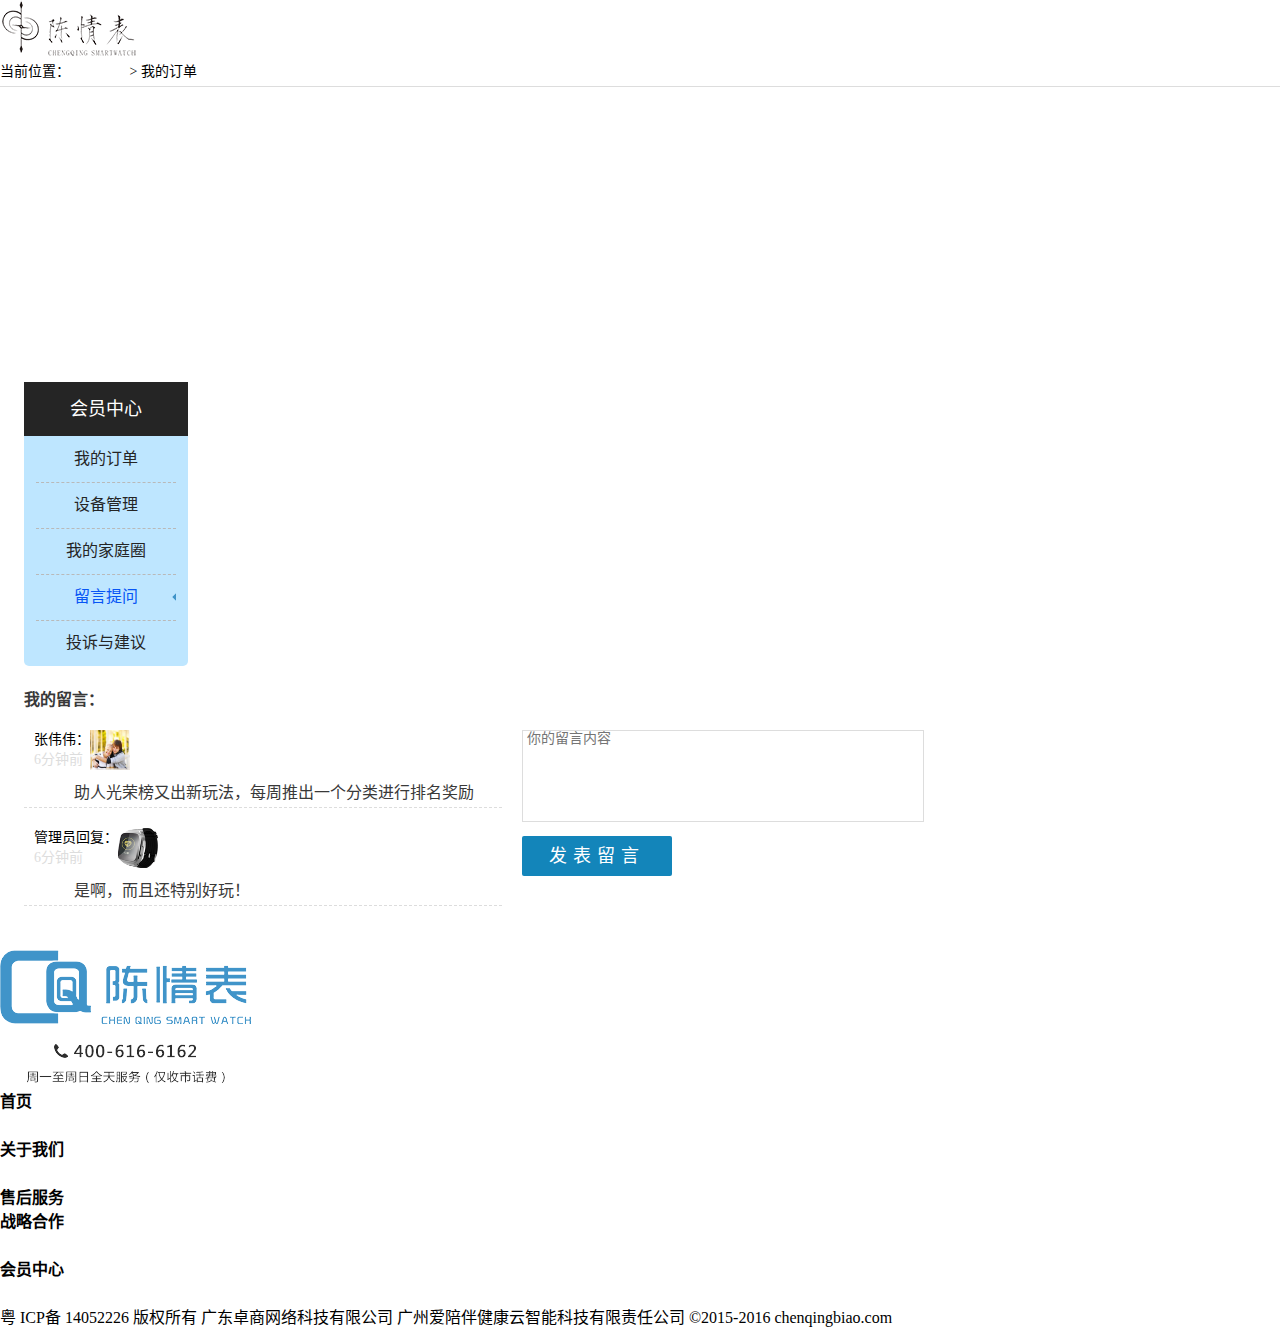
<file: u-message.html>
<!DOCTYPE html>
<html lang="zh-CN">
<head>
<meta charset="utf-8">
<title>会员中心-陈情表</title>
<meta name="viewport" content="width=device-width, initial-scale=1" />
<link rel="stylesheet" href="css/css.css">
<link rel="stylesheet" href="css/abotu.css">
</head>
<script src="js/jquery-1.8.3.min.js"></script>
<body>
<div id="header" class="header l-float">
    <div class="main l-float">
        <div class="logo-box l-left">
            <a href=""><h2><img id="logo" class="logo" src="images/logo.png" alt=""></h2></a>
        </div>
        <div class="nav l-right">
            <ul>
                <li><a href="index.html">首页</a></li>
                <li><a href="about.html">关于我们</a></li>
                <li><a href="news.html">新闻动态</a></li>
                <li><a href="">售后服务</a></li>
                <li><a href="">战略合作</a></li>
                <li><a href="">人才招聘</a></li>
                <li><a class="active" href="login.html">会员中心</a></li>
            </ul>
            <div class="zhinan">
                <a href="">操作指南</a>
            </div>
        </div>
    </div>
</div>
<div id="web-map" class="">
    <div class="main">
        <p class="title">当前位置：<a href="">会员中心&nbsp</a>>&nbsp我的订单</p>
    </div>
</div>
<div id="container">
    <div class="main mb20 l-float conter-pd24">
        <div class="sub-nav l-left">
            <h2>会员中心</h2>
            <ul>
                <li><a href="userconter.html">我的订单</a></li>
                <li><a href="">设备管理</a></li>
                <li><a href="">我的家庭圈</a></li>
                <li><a class="active"  href="u-message.html">留言提问</a></li>
                <li><a href="u-complaint.html">投诉与建议</a></li>
            </ul>
        </div>
        <div class="userconter-box l-right">
            <div class="userconter-list">
                <h3 class="title">
                    我的留言：
                </h3>
                <table width="955" id="message">
                  <tr>
                    <td width="50%" height="38" scope="row">
                        <div class="userimg l-float">
                            <img class="l-left" src="word/user-img.jpg" height="40" width="40" alt="">
                            <p>张伟伟：<br><em>6分钟前</em></p>
                        </div>
                        <p class="title1">助人光荣榜又出新玩法，每周推出一个分类进行排名奖励</p>
                    </td>
                    <td width="50%" rowspan="2" valign="top" style="padding-left: 20px;">
                        <textarea name="message" rows="4" id="message-input" class="message-input" placeholder="你的留言内容"></textarea>
                        <a class="message-btn" href="">发表留言</a>
                    </td>
                  </tr>
                  <tr>
                      <td width="50%">
                          <div class="userimg l-float">
                            <img class="l-left" src="word/shoplist01.png" height="40" width="40" alt="">
                            <p>管理员回复：<br><em>6分钟前</em></p>
                        </div>
                        <p class="title1">是啊，而且还特别好玩！</p>
                      </td>
                  </tr>
            </table>
            </div>
        </div>
    </div>
    <div class="bottom-nav l-float main">
            <div class="bottom-logo l-left">
                <a href="index.html"><img src="images/bottom-logo.png" height="134" width="251" alt=""></a>
            </div>
            <ul class="l-right">
                <li>
                    <h3>首页</h3>
                    <a href="">设计理念</a>
                    <a href="">危情管理</a>
                    <a href="">健康管理</a>
                    <a href="">生活管理</a>
                    <a href="">服务承诺</a>
                </li>
                <li>
                    <h3>关于我们</h3>
                    <a href="">企业介绍</a>
                    <a href="">公司图片</a>
                    <a href="">品牌文化</a>
                    <a href="">企业优势</a>
                    <a href="">想营理念</a>
                    <a href="">行业地位</a>
                </li>
                <li>
                    <h3>售后服务</h3>
                </li>
                <li>
                    <h3>战略合作</h3>
                    <a href="">项目合作</a>
                    <a href="">区域合作</a>
                </li>
                <li>
                    <h3>会员中心</h3>
                    <a href="">注册</a>
                    <a href="">登录</a>
                </li>
            </ul>
    </div>
    <div class="w100 copyright" id="copyright">
        <p>粤 ICP备 14052226 版权所有 广东卓商网络科技有限公司 广州爱陪伴健康云智能科技有限责任公司 ©2015-2016 chenqingbiao.com</p>
    </div>
</div>


<div id="onlineservice">
    <ul>
        <li><a class="qq" href="http://wpa.qq.com/msgrd?v=3&amp;uin=754626052&amp;site=qq&amp;menu=yes" target="_blank" title="QQ咨询"></a></li>
    </ul>
</div>
</body>
</html>
</file>
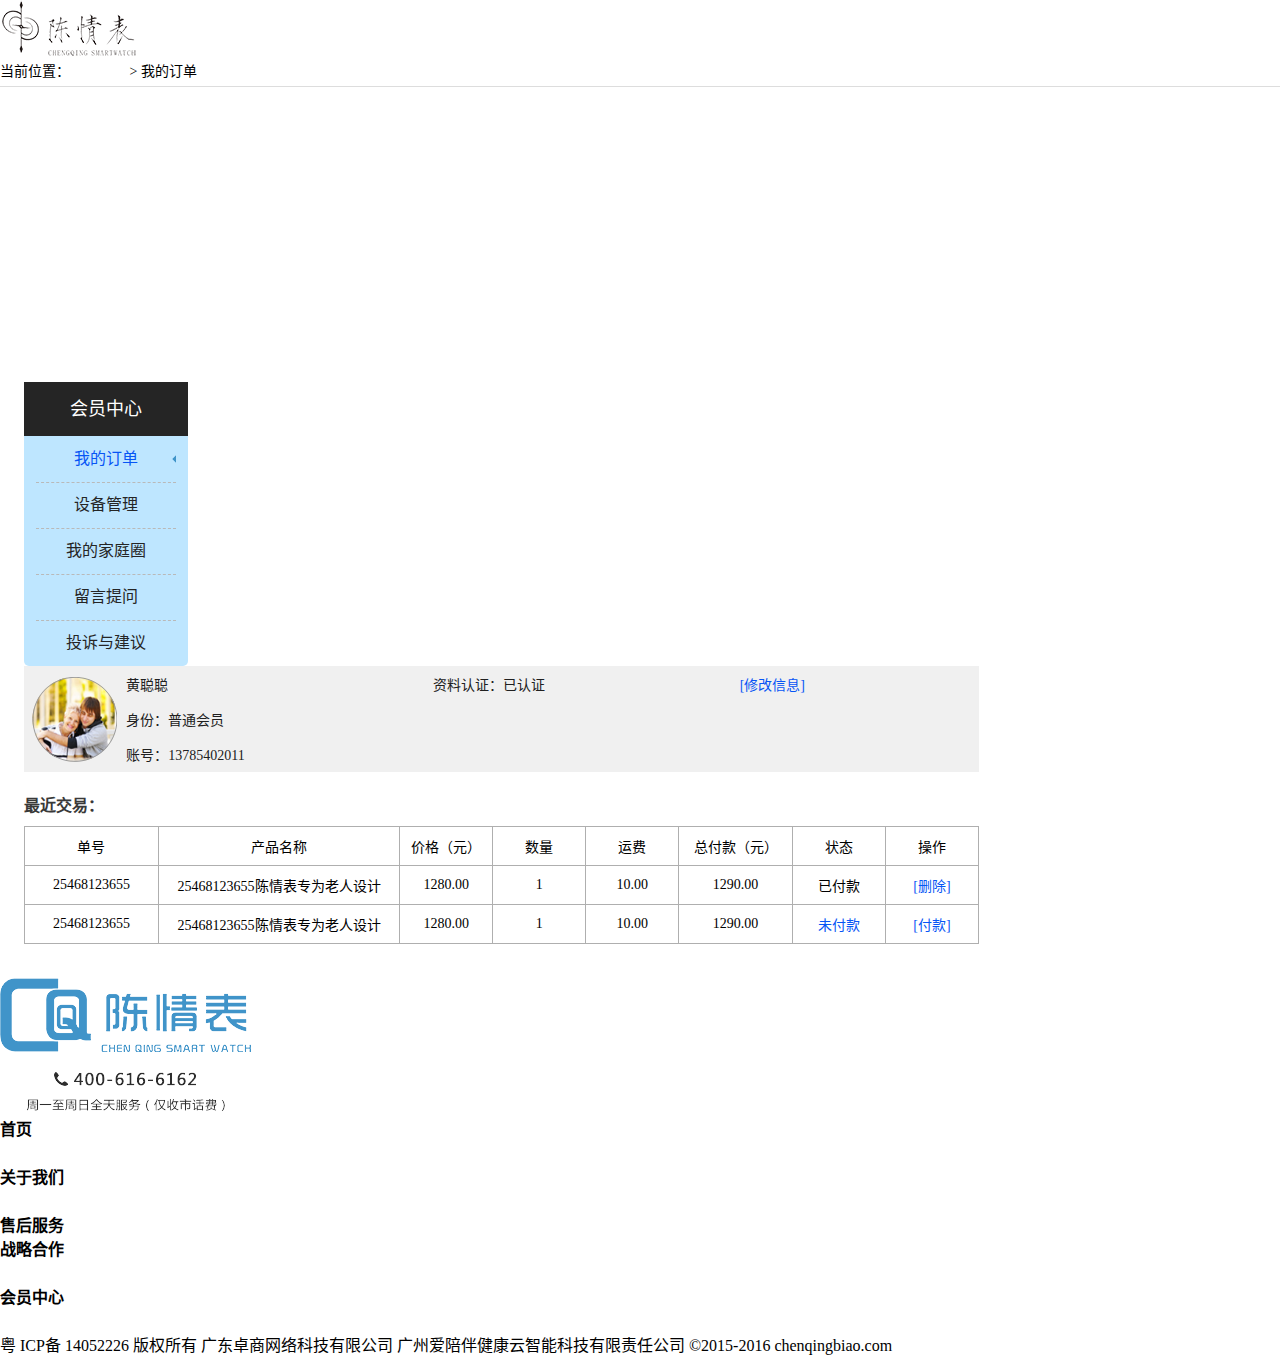
<file: userconter.html>
<!DOCTYPE html>
<html lang="zh-CN">
<head>
<meta charset="utf-8">
<title>会员中心-陈情表</title>
<meta name="viewport" content="width=device-width, initial-scale=1" />
<link rel="stylesheet" href="css/css.css">
<link rel="stylesheet" href="css/abotu.css">
</head>
<script src="js/jquery-1.8.3.min.js"></script>
<body>
<div id="header" class="header l-float">
    <div class="main l-float">
        <div class="logo-box l-left">
            <a href=""><h2><img id="logo" class="logo" src="images/logo.png" alt=""></h2></a>
        </div>
        <div class="nav l-right">
            <ul>
                <li><a href="index.html">首页</a></li>
                <li><a href="about.html">关于我们</a></li>
                <li><a href="news.html">新闻动态</a></li>
                <li><a href="">售后服务</a></li>
                <li><a href="">战略合作</a></li>
                <li><a href="">人才招聘</a></li>
                <li><a class="active" href="login.html">会员中心</a></li>
            </ul>
            <div class="zhinan">
                <a href="">操作指南</a>
            </div>
        </div>
    </div>
</div>
<div id="web-map" class="">
    <div class="main">
        <p class="title">当前位置：<a href="">会员中心&nbsp</a>>&nbsp我的订单</p>
    </div>
</div>
<div id="container">
    <div class="main mb20 l-float conter-pd24">
        <div class="sub-nav l-left">
            <h2>会员中心</h2>
            <ul>
                <li><a class="active" href="">我的订单</a></li>
                <li><a href="">设备管理</a></li>
                <li><a href="">我的家庭圈</a></li>
                <li><a href="u-message.html">留言提问</a></li>
                <li><a href="u-complaint.html">投诉与建议</a></li>
            </ul>
        </div>
        <div class="userconter-box l-right">
            <table width="955" id="user-info">
              <tr>
                <td width="100" rowspan="3">
                    <div class="user-img">
                        <div class="circle"></div>
                        <img src="word/user-img.jpg" height="86" width="86" alt="">
                    </div>
                </td>
                <td width="300" height="28">黄聪聪</td>
                <td width="300">资料认证：已认证</td>
                <td width="234"><a href="">[修改信息]</a></td>
              </tr>
              <tr>
                <td height="28">身份：普通会员</td>
                <td>&nbsp;</td>
                <td>&nbsp;</td>
              </tr>
              <tr>
                <td height="28">账号：13785402011</td>
                <td>&nbsp;</td>
                <td>&nbsp;</td>
              </tr>
            </table>
            <div class="userconter-list">
                <h3 class="title">
                    最近交易：
                </h3>
                <table width="955" class="list-table">
                      <tr>
                        <th width="130" height="38" scope="col">单号</th>
                        <th width="235" scope="col">产品名称</th>
                        <th width="90" scope="col">价格（元）</th>
                        <th width="90" scope="col">数量</th>
                        <th width="90" scope="col">运费</th>
                        <th width="110" scope="col">总付款（元）</th>
                        <th width="90" scope="col">状态</th>
                        <th width="90" scope="col">操作</th>
                      </tr>
                      <tr>
                        <th height="38" scope="row">25468123655</th>
                        <td>25468123655陈情表专为老人设计</td>
                        <td>1280.00</td>
                        <td>1</td>
                        <td>10.00</td>
                        <td>1290.00</td>
                        <td>已付款</td>
                        <td><a class="lan" href="">[删除]</a></td>
                      </tr>
                      <tr>
                        <th height="38" scope="row">25468123655</th>
                        <td>25468123655陈情表专为老人设计</td>
                        <td>1280.00</td>
                        <td>1</td>
                        <td>10.00</td>
                        <td>1290.00</td>
                        <td class="lan">未付款</td>
                        <td><a class="lan" href="">[付款]</a></td>
                      </tr>
                </table>
            </div>
        </div>
    </div>
    <div class="bottom-nav l-float main">
            <div class="bottom-logo l-left">
                <a href="index.html"><img src="images/bottom-logo.png" height="134" width="251" alt=""></a>
            </div>
            <ul class="l-right">
                <li>
                    <h3>首页</h3>
                    <a href="">设计理念</a>
                    <a href="">危情管理</a>
                    <a href="">健康管理</a>
                    <a href="">生活管理</a>
                    <a href="">服务承诺</a>
                </li>
                <li>
                    <h3>关于我们</h3>
                    <a href="">企业介绍</a>
                    <a href="">公司图片</a>
                    <a href="">品牌文化</a>
                    <a href="">企业优势</a>
                    <a href="">想营理念</a>
                    <a href="">行业地位</a>
                </li>
                <li>
                    <h3>售后服务</h3>
                </li>
                <li>
                    <h3>战略合作</h3>
                    <a href="">项目合作</a>
                    <a href="">区域合作</a>
                </li>
                <li>
                    <h3>会员中心</h3>
                    <a href="">注册</a>
                    <a href="">登录</a>
                </li>
            </ul>
    </div>
    <div class="w100 copyright" id="copyright">
        <p>粤 ICP备 14052226 版权所有 广东卓商网络科技有限公司 广州爱陪伴健康云智能科技有限责任公司 ©2015-2016 chenqingbiao.com</p>
    </div>
</div>


<div id="onlineservice">
    <ul>
        <li><a class="qq" href="http://wpa.qq.com/msgrd?v=3&amp;uin=754626052&amp;site=qq&amp;menu=yes" target="_blank" title="QQ咨询"></a></li>
    </ul>
</div>
</body>
</html>
</file>
<file: css/css.css>
@charset 'utf-8';@charset 'utf-8';html,
body,div,dl,dt,dd,ul,ol,li,h1,h2,h3,h4,h5,h6,pre,form,fieldset,input,
p,blockquote,th,td,iframe,button,input,select,textarea
{
    margin: 0;
    padding: 0;
}
h1,h2,h3,h4,h5,h6,button,input,select,textarea
{
    font-size: 100%;
}li,ul,ol,dl,dd,dt,iframe
{
    list-style: none;
    list-style-type: none;
    text-indent: 0;
}
header,footer,section,article,nav
{
    display: block;
}
article,aside,dialog,footer,header,section,footer,nav,figure,menu
{
    display: block;
}address,
caption,
cite,
code,
dfn,
em,
th,
var,
i
{
    font-weight: 400;
    font-style: normal;
}table
{
    empty-cells: show;
    border-spacing: 0;
    border-collapse: collapse;
}fieldset,
img
{
    border: 0;
}
caption,th,div
{
    text-align: left;
}
q:before,
q:after,
blockquote:before,
blockquote:after
{
    content: '';
}
button,input,select,textarea
{
    vertical-align: middle;
    outline: none;
}textarea
{
    overflow: auto;
    resize: none;
    vertical-align: top;
}input,
select,
textarea,
body
{
font: 12px 'Microsoft YaHei','微软雅黑',;
}
a{
    color: #fff;
    text-decoration:blink;
}
a:hover{
    color: inherit;
}
</file>
<file: css/abotu.css>
#web-map{
    position: absolute;
    top:56px;
    width: 100%;
    background: #fff;
    height: 30px;
    border-bottom: #ddd solid 1px;
}
#web-map .title{
    padding-top: 4px;
    font-size: 14px;
}
#container{
    padding-top: 106px;
}
.top-banner{}
.conter-pd24{
    width: 1152px !important;
    padding: 24px;
    background: #fff;
}
.sub-nav{
    width: 164px;
    border-bottom-left-radius: 5px;
    border-bottom-right-radius: 5px;
    overflow: hidden;
}
.sub-nav h2{
    background:#252525;
    height: 54px;
    line-height: 54px;
    font-size: 18px;
    font-weight: 500;
    text-align: center;
    color: #fff;
}
.sub-nav li{
    width: 164px;
    height: 46px;
    background:#bee6ff;
    text-align: center;
}
.sub-nav li a{
    display: inline-block;
    margin: 0 auto;
    width: 140px;
    height: 46px;
    line-height: 46px;
    font-size: 16px;
    text-align: center;
    color: #252525;
    border-bottom: dashed #B9B9B9 1px;
}
.sub-nav li a.active,.sub-nav li a:hover{
    color:#0755f5;
    background: url(../images/sub-nav-jt.png) right center no-repeat;
}
.details-info-box{
    width: 955px;
}
.details-info-box .title{
    font-size: 18px;
    color: #0f0f0f;
    padding-bottom: 10px;
    text-align: center;
}
.details-info-box .time{
    font-size: 12px;
    color: #999999;
    text-align: center;
}
.details-info-box .details-info{
    padding-top: 10px;
    font-size: 14px;
    color: #333333;
    line-height: 150%;
    width: 100%;
    overflow: hidden;
}

.details-list-box{
    width: 955px;
}
.details-list-box li{
    padding: 4px 0 4px 10px;
    background: url(../images/details-list01.png) left center no-repeat;
    border-bottom: dashed 1px #a5cadd;
}
.details-list-box li a{
    display: inline-block;
    max-width:570px;
    font-size: 14px;
    overflow: hidden;
    text-overflow: ellipsis;
    -o-text-overflow: ellipsis;
    white-space: nowrap;
    text-decoration: none;
}
.details-list-box li em{
    display: inline-block;
    font-size: 14px;
}

/*ç¿»é¡µ*/

#page-box{
    text-align: center;
    padding: 20px 0 0 0;
}
#page-box a{
    display: inline-block;
    font-size: 14px;
    color: #000;
    margin: 0 4px;
}
#page-box .anniu{
    background: #000;
    color: #fff;
    padding: 1px 4px;
}


/*ç”¨æˆ·æ³¨å†Œç™»å½•*/

.l-login {
  display: block;
  width: 441px;
  height: 500px;
  background: url(../word/login-banner01.png) left no-repeat;
  padding-top: 0;
  padding-left: 700px;
}
.l-login-page-form {
  display: block;
  position: relative;
  top: 54px;
  width: 348px;
  height: auto;
  background: #fff;
  padding: 20px 36px;
  border:#3c7bfb solid 2px;
}
.l-login-page-form h2 {
  font-size: 24px;
  color: #3C7BFB;
  margin-bottom: 16px;
  line-height: 24px;
  font-weight: 500;
}
.l-login-page-form .register {
  display: block;
  width: 120px;
  height: 24px;
  line-height: 24px;
  /* background: url(../images/u-ic-arrow.png) left center no-repeat; */
  text-align: right;
  color: #3c7bfb;
}
.l-login-page-form input {
  display: block;
  width: 292px;
  height: 46px;
  margin: 26px auto 0 auto;
  padding-left: 56px;
  border: 1px #ddd solid;
  font-size: 16px;
  color: #664B4B;
  -webkit-border-radius: 5px;
  -moz-border-radius: 5px;
  border-radius: 5px;
}
.l-login-page-form .i-user-name {
  background: url(../images/u-ic-name.png) #ffffff left center no-repeat;
}
.l-login-page-form .i-user-phone{
  width: 140px;
  float: left;
  background: url(../images/u-ic-phone.png) #ffffff left center no-repeat;
}
.l-login-page-form .i-user-btn{
    float: right;
    margin: 26px auto 0 auto;
    background: #1385BA;
    color: #fff;
    display: inline-block;
    height: 46px;
    line-height: 46px;
    font-size: 16px;
    width: 133px;
    text-align: center;
    border-radius: 5px;
}
.l-login-page-form .i-user-pwd {
  background: url(../images/u-ic-key.png) #ffffff left center no-repeat;
}
.l-login-page-form .f-login-bnt {
  width: 334px;
  margin: 26px auto;
  display: block;
  background: #1385BA;
  color: #fff;
  text-align: center;
  font-size: 20px;
  letter-spacing: 20px;
  -webkit-border-radius: 2px;
  -moz-border-radius: 2px;
  border-radius: 2px;
  height: 46px;
  line-height: 46px;
}
.l-login-page-form .div-remember {
  display: block;
  height: 24px;
  line-height: 24px;
  overflow: hidden;
  margin-top: 8px;
}
.l-login-page-form .div-remember input {
  width: 14px;
  height: 14px;
  margin-top: 4px !important;
}
.l-login-page-form .div-remember p {
  margin-left: 8px;
  color: #1384BA;
}
.l-login-page-form .div-remember a {
  color: #1384BA;
}
.l-login-page-form .div-remember a:hover {
  text-decoration: underline;
}

/*è®¢å•æµç¨‹é¡µé¢*/
.l-status-box{
  text-align: center;
}

/*------------------------------购物车页面*/
.shopcar {
  padding: 0 37px 30px 37px;
}
.shopcar .shop_lc {
  font-size: 14px;
  font-weight: bold;
  line-height: 34px;
  width: 1123px;
  height: 34px;
  color: #fff;
  background: url(../images/ico22.jpg) no-repeat;
}
.shopcar .shop_lc span {
  display: inline-block;
  color: #404145;
}
.shopcar .shop_lc .sp01 {
  width: 380px;
  padding-left: 40px;
  color: #fff;
}
.shopcar .shop_lc .sp02 {
  width: 380px;
}
.shopcar dl {
  margin-top: 20px;
}
.shopcar dt span {
  font-size: 20px;
  line-height: 60px;
  display: inline-block;
  color: #404145;
  border-bottom: 3px solid #1385BA;
}
.shopcar dt {
  margin-top: 10px;
  border-bottom: 1px solid #e0e0e0;
}
.shopcar dd {
  margin-top: 20px;
  border: 1px solid #e0e0e0;
  border-top: 2px solid #e0e0e0;
}
.shopcar dd .tr_t td {
  font-weight: bold;
  line-height: 35px;
  text-align: center;
  border-bottom: 1px solid #e0e0e0;
  background: #f7f7f7;
}
.shopcar dd .tr_c td {
  padding: 15px 0;
  text-align: center;
  border-bottom: 1px solid #e0e0e0;
  background: #fff;
}
.shopcar dd .tr_c td td {
  border: none;
}
.shopcar dd .tr_c img {
  width: 77px;
  height: 77px;
  margin: 0 10px;
  border: 1px solid #e0e0e0;
}
.shopcar dd .tr_c .title {
  line-height: 24px;
  display: inline-block;
  margin-left: 14px;
  text-align: left;
  color: #404145;
}
.shopcar dd .tr_c .price {
  font-size: 15px;
  color: #f35929;
}
.shopcar dd .tr_c input {
  line-height: 30px;
  float: left;
  width: 30px;
  height: 28px;
  text-align: center;
  border-top: 1px solid #e0e0e0;
  border-right: none;
  border-bottom: 1px solid #e0e0e0;
  border-left: none;
}
.shopcar dd .tr_c .jia {
  line-height: 30px;
  display: inline-block;
  float: left;
  width: 14px;
  height: 30px;
  border: 1px solid #e0e0e0;
}
.shopcar dd .tr_c .jian {
  line-height: 30px;
  display: inline-block;
  float: left;
  width: 14px;
  height: 30px;
  border: 1px solid #e0e0e0;
}
.shopcar dd .tr_d {
  line-height: 45px;
  background: #f7f7f7;
}
.shopcar dd .tr_d .del {
  display: inline-block;
  margin-left: 18px;
  padding-left: 15px;
  background: url(../images/ico24.jpg) no-repeat left center;
}
.shopcar dd .tr_d strong {
  margin: 0 10px;
  color: #0094df;
}
.shopcar dd .tr_d .all_price font {
  font-size: 20px;
  color: #f35929;
}
.shopcar dd .tr_d .msg {
  line-height: 15px;
  width: 400px;
  padding: 8px 0;
  border: 1px solid #e0e0e0;
  background: #fff;
}
.shopcar .go_tb {
  margin-top: 50px;
}
.shopcar .go_tb .go_buy {
  font-weight: bold;
  padding: 9px 25px;
  color: #FFFFFF;
  border: 1px solid #F1F1F1;
  border-radius: 3px;
  background: #E83913;
}
.shopcar .go_tb .code {
  font-size: 16px;
  font-weight: bold;
  padding: 9px 55px;
  color: #fff;
  background: #1385BA;
}
.shopcar .info_lc {
  font-size: 14px;
  font-weight: bold;
  line-height: 34px;
  width: 1123px;
  height: 34px;
  color: #fff;
  background: url(../images/ico26.jpg) no-repeat;
}
.shopcar .info_lc span {
  display: inline-block;
  color: #404145;
}
.shopcar .info_lc .sp01 {
  width: 380px;
  padding-left: 40px;
  color: #fff;
}
.shopcar .info_lc .sp02 {
  width: 380px;
  color: #fff;
}
.shopcar .info dd {
  padding: 30px 0 60px 40px;
  border-top: 1px solid #e0e0e0;
  background: #f7f7f7;
}
.shopcar .info .item {
  margin-top: 20px;
}
.shopcar .info .item span {
  line-height: 40px;
  display: inline-block;
  width: 135px;
  text-align: right;
}
.shopcar .info .item span font {
  margin-right: 10px;
  color: #f00;
}
.shopcar .info .item .txt {
  line-height: 20px;
  width: 300px;
  height: 20px;
  padding: 10px 3px;
  border: 1px solid #e7e7e7;
  background: #fff;
}
.shopcar .info .item .sub {
  font-size: 18px;
  font-weight: bold;
  margin: 30px 0 0 140px;
  padding: 10px 30px;
  color: #fff;
  border: 1px solid #0A76A9;
  border-radius: 3px;
  background: #1385BA;
}
.shopcar .info .item select {
  height: 42px;
  margin-right: 10px;
  padding: 6px 5px 6px 15px;
  border: 1px solid #D8D8D8;
  background-color: #fff;
}
.shopcar .info .item textarea {
  width: 488px;
  height: 105px;
  padding: 3px;
  border: 1px solid #e7e7e7;
  background-color: #fff;
}
.shopcar dl {
  margin-top: 20px;
}
.shopcar dt span {
  font-size: 20px;
  line-height: 60px;
  display: inline-block;
  color: #404145;
  border-bottom: 3px solid #f35929;
}
.shopcar dt {
  margin-top: 10px;
  border-bottom: 1px solid #e0e0e0;
}
.shopcar dd {
  margin-top: 20px;
  border: 1px solid #e0e0e0;
  border-top: 2px solid #e0e0e0;
}
.shopcar dd .tr_t td {
  font-weight: bold;
  line-height: 35px;
  text-align: center;
  border-bottom: 1px solid #e0e0e0;
  background: #f7f7f7;
}
.shopcar dd .tr_c td {
  padding: 15px 0;
  text-align: center;
  border-bottom: 1px solid #e0e0e0;
  background: #fff;
}
.shopcar dd .tr_c td td {
  border: none;
}
.shopcar dd .tr_c img {
  width: 77px;
  height: 77px;
  margin: 0 10px;
  border: 1px solid #e0e0e0;
}
.shopcar dd .tr_c .title {
  line-height: 24px;
  display: inline-block;
  margin-left: 14px;
  text-align: left;
  color: #404145;
}
.shopcar dd .tr_c .price {
  font-size: 15px;
  color: #f35929;
}
.shopcar dd .tr_c input {
  line-height: 30px;
  float: left;
  width: 30px;
  height: 30px;
  text-align: center;
  border-top: 1px solid #e0e0e0;
  border-right: none;
  border-bottom: 1px solid #e0e0e0;
  border-left: none;
}
.shopcar dd .tr_c .jia {
  line-height: 30px;
  display: inline-block;
  float: left;
  width: 14px;
  height: 30px;
  border: 1px solid #e0e0e0;
}
.shopcar dd .tr_c .jian {
  line-height: 30px;
  display: inline-block;
  float: left;
  width: 14px;
  height: 30px;
  border: 1px solid #e0e0e0;
}
.shopcar dd .tr_d {
  line-height: 45px;
  background: #f7f7f7;
}
.shopcar dd .tr_d .del {
  display: inline-block;
  margin-left: 18px;
  padding-left: 15px;
  background: url(../images/ico24.jpg) no-repeat left center;
}
.shopcar dd .tr_d strong {
  margin: 0 10px;
  color: #0094df;
}
.shopcar dd .tr_d .all_price font {
  font-size: 20px;
  color: #f35929;
}
.shopcar dd .tr_d .msg {
  line-height: 15px;
  width: 400px;
  padding: 8px 0;
  border: 1px solid #e0e0e0;
  background: #fff;
}
.shopcar .go_tb {
  margin-top: 50px;
}
.shopcar .go_tb .go_buy {
  font-weight: bold;
  padding: 9px 25px;
  color: #404145;
  border: 1px solid #e0e0e0;
  border-radius: 3px;
  background: #f5f5f5;
}
.shopcar .go_tb .code {
  font-size: 16px;
  font-weight: bold;
  padding: 9px 55px;
  color: #fff;
  background: #3C7BFB;
}
/*------------------------商品详情*/
.product .one {
  width: 1200px;
}
.product .one .left {
  position: relative;
  float: left;
  width: 475px;
}
.product .one .right {
  float: right;
  width: 600px;
  margin-right: 55px;
  color: #666;
}
.product .one .right .title {
  font-size: 20px;
  font-weight: bold;
  color: #2C3444;
}
.product .one .right .info {
  font-size: 15px;
  line-height: 22px;
  margin-top: 5px;
  padding-bottom: 15px;
  color: #2C3444;
  border-bottom: 1px dotted #d9d9d9;
}
.product .one .right .price {
  font-size: 12px;
  padding-bottom: 5px;
  color: #010101;
  border-bottom: 1px dotted #d9d9d9;
}
.product .one .right .price .tit {
  font-weight: bold;
  font-size: 14px;
  color: #2c3444;
}
.product .one .right .price del {
  font-size: 18px;
  color: #7e7e7e;
}
.product .one .right .price b {
  font-size: 30px;
  padding-right: 10px;
  color: #f56257;
}
.product .one .right .price span {
  font-size: 20px;
  color: #2C3444;
}
.product .one .right .send {
  margin: 15px 0 20px 0;
}
.product .one .right .send small {
  line-height: 25px;
  float: left;
}
.product .one .right .send span {
  line-height: 25px;
  float: left;
}
.product .one .right .send input {
  line-height: 30px;
  float: left;
  margin-right: 15px;
  padding-left: 10px;
  text-align: left;
  color: #666;
  border: 1px solid #cecbce;
  background: url(../images/ico27.jpg) no-repeat 140px center;
}
.product .one .right .send u {
  color: #0094df;
}
.product .one .right .send select{
  background-color: #fff;
  margin-left: 10px;
  border: #ddd solid 1px;
  color: #666;
  margin-top: 2px;
}
.product .one .right .size {
  margin-bottom: 20px;
}
.product .one .right .size p {
  float: left;
  width: 530px;
}
.product .one .right .size a {
  float: left;
  margin: 0 5px 5px 0;
  margin-right: 4px;
  padding: 5px 13px;
  color: #666;
  border: 1px solid #cecbce;
}
.product .one .right .size .on {
  color: #666;
  border: 1px solid #F56257;
}
.product .one .right .sale {
  margin-top: 20px;
}
.product .one .right .sale small {
  float: left;
}
.product .one .right .sale span {
  font-weight: bold;
  line-height: 30px;
  float: left;
  margin-right: 5px;
  color: #2c3444;
}
.product .one .right .number {
  position: relative;
  margin: 20px 0 10px 0;
}
.product .one .right .number .jian {
  position: absolute;
  left: 113px;
  display: inline-block;
  float: left;
  width: 18px;
  height: 14px;
  cursor: pointer;
  background: url(../images/ico28.jpg) no-repeat;
}
.product .one .right .number .jia {
  position: absolute;
  top: 16px;
  left: 113px;
  display: inline-block;
  float: left;
  width: 18px;
  height: 14px;
  cursor: pointer;
  background: url(../images/ico29.jpg) no-repeat;
}
.product .one .right .number .num {
  line-height: 18px;
  float: left;
  width: 35px;
  height: 18px;
  padding: 5px 3px;
  text-align: center;
  border: 1px solid #dadada;
}
.product .one .right small {
  font-weight: bold;
  line-height: 30px;
  display: inline-block;
  float: left;
  width: 68px;
  text-align: left;
  color: #2c3444;
}
.product .one .right .ku {
  line-height: 30px;
  float: left;
  margin-left: 32px;
}
.product .one .right .ku font {
  font-weight: bold;
  color: #f00;
}
.product .one .right .sub {
  margin-top: 40px;
}
.product .one .right .sub a {
  display: inline-block;
  min-width: 110px;
  padding: 0 30px;
  height: 40px;
  line-height: 40px;
  text-align: center;
  color: #fff;
  font-size: 18px;
}
.product .one .right .sub .btn01 {
  margin: 0 30px 0 0;
  background-color: #4094c9;
}
.product .one .right .sub .btn02 {
  background: #f56257;
}
.product .one .right .msg {
  line-height: 22px;
  margin: 20px 0 0 100px;
}
.pro-detail-left .jqzoom {
  position: relative;
  width: 475px;
  height: 460px;
  padding: 0;
  cursor: pointer;
  border: 1px solid #ccc;
}
.pro-detail {
  height: 550px;
}
.pro-detail-left .jqzoom img {
  width: 475px;
  height: 460px;
}
.imglist li {
  display: inline;
  margin-right: 14px;
  cursor: pointer;
  text-align: left;
}
.imglist li.last {
  margin-right: 0;
  margin-left: 1px;
}
.imglist {
  overflow: hidden;
  margin-top: 11px;
  text-align: left;
}
.imglist img {
  width: 58px;
  height: 58px;
  padding: 1px;
  border: 2px solid #eee;
}
.imglist .on img {
  border: 2px solid #e83426;
}
/*jQzoom*/
div.zoomdiv {
  position: absolute;
  z-index: 999;
  top: 0;
  left: 0;
  display: none;
  overflow: hidden;
  width: 100px;
  height: 200px;
  text-align: center;
  border: 1px solid #ccc;
  background: #fff;
}
div.jqZoomPup {
  position: absolute;
  z-index: 999;
  top: 0;
  left: 0;
  visibility: hidden;
  opacity: .5;
  border: 1px solid #a3a3a3;
  background: #ffffff url(../images/search.png) 50% 50% no-repeat;
  -moz-opacity: .5;
  -khtml-opacity: .5;
  filter: alpha(opacity=50);
}

/*-------------------------商品详细*/
#parameter{
margin-bottom: 10px;
}
#parameter .title{
  font-size: 24px;
  color: #333333;
  padding-left: 10px;
  padding-bottom: 4px;
  margin-bottom: 8px;
  border-bottom: #333 solid 1px;
  line-height: 32px;
  font-weight: 400;
}
#parameter table td{
  padding-left: 10px;
  font-size: 18px;
  color: #333333;
}
#detailed{

}
#detailed .title{
  font-size: 24px;
  color: #333333;
  padding-left: 10px;
  padding-bottom: 4px;
  margin-bottom:14px;
  border-bottom: #333 solid 1px;
  line-height: 32px;
  font-weight: 400;
}
/*-------------------------下单流程页面*/
.payply .bnt-car {
    font-size: 16px;
    font-weight: bold;
    padding: 9px 55px;
    color: #fff;
    background: #3C7BFB;
}
.payply .pay_lc {
  font-size: 14px;
  font-weight: bold;
  line-height: 34px;
  width: 1123px;
  height: 34px;
  color: #fff;
  background: url(../../images/shopcity/ico12.jpg) no-repeat;
}
.payply .pay_lc span {
  display: inline-block;
}
.payply .pay_lc .sp01 {
  width: 380px;
  padding-left: 40px;
}
.payply .pay_lc .sp02 {
  width: 380px;
}
.payply .pay_w {
  font-size: 25px;
  padding-top: 30px;
  text-align: center;
  color: #404145;
}
.payply .pay_w p {
  line-height: 40px;
  margin-top: 35px;
}
.payply .pay_w p font {
  font-size: 25px;
  color: #ea3c1f;
}
.payply dl {
  margin-top: 40px;
}
.payply dt span {
  font-size: 20px;
  line-height: 60px;
  display: inline-block;
  color: #404145;
  border-bottom: 3px solid #3C7BFB;
}
.payply dt {
  margin-top: 10px;
  border-bottom: 1px solid #e0e0e0;
}
.payply dd {
  margin-top: 20px;
  padding: 20px;
  border: 1px solid #e0e0e0;
  background: #f5f4f4;
}
.payply dd .title {
  font-size: 20px;
  margin-bottom: 28px;
}
.payply dd .title input {
  margin-right: 5px;
}
.payply dd .card {
  margin: 20px 0;
  padding: 18px 20px;
  border: 1px solid #e0e0e0;
  background: #fff;
}
.payply dd .card p {
  font-size: 14px;
}
.payply dd ul {
  margin: 20px 0 20px 0;
}
.payply dd ul li {
  float: left;
  margin: 0 40px 20px 20px;
}
.payply dd li input {
  float: left;
  margin: 16px 15px 0 0;
}
.payply dd li img {
  float: left;
  cursor: pointer;
}

/*用户中心*/
.userconter-box{
    width: 955px;
}
#user-info{
  background: #f0f0f0;
  font-size: 14px;
  color: #202020;
}
#user-info a{
  color:#0755f5;
}
.user-img{
  width: 86px;
  height: 86px;
  margin: 10px auto;
  overflow: hidden;
  position: relative;
}
.user-img .circle{
  position: absolute;
  top: 0;
  left: 0;
  width: 86px;
  height: 86px;
  z-index: 999;
  background: url(../images/user-circle.png) center no-repeat;
}
.user-img img{
  position: absolute;
  top: 0;
  left: 0;
  width: 86px;
  height: 86px;
  z-index: 9;
}
.userconter-list{
  padding: 10px 0;
}
.userconter-list .title{
  padding: 10px 0;
  font-size: 16px;
  color: #393939;
}
.list-table{
  font-size: 14px;
  border-top: #afafaf  solid 1px;
  border-left: #afafaf  solid 1px;
}
.list-table tr{
  border-bottom: #afafaf  solid 1px;
  border-right: #afafaf  solid 1px;
}
.list-table th{
  text-align: center;
  border-right: #afafaf  solid 1px;
}
.list-table td{
  text-align: center;
  border-right: #afafaf  solid 1px;
}
.list-table td a:hover{
  text-decoration: underline;
}
.list-table .lan{
  color:#0755f5;
}

#message{
    font-size: 14px;
}
#message td{
  padding-bottom: 10px;
  padding-top: 10px;
}
#message .userimg{
  margin-bottom: 1px;
}
#message .userimg .l-left{
  width: 40px;
  height: 40px;
}
#message .userimg p{
  float: left;
  padding-left: 10px;
  line-height: 20px;
}
#message .userimg p em{
  color: #ddd;
}
#message .title1{
  border-bottom: #ddd dashed 1px;
  padding: 4px 0;
  font-size: 16px;
  color: #393939;
  text-indent: 50px;
}
#message .tl{
  text-align: left;
}
#message .bb{
  border-bottom: dashed #B9B9B9 1px;
}
#message .pd4{
  padding-left: 4px;
}
#message .tr{
  text-align: right;
}
.message-input{
    width: 400px;
    height: 90px;
    font-size: 14px;
    line-height: 120%;
    text-indent: 4px;
    border: #ddd solid 1px;
    background-color: #fff;
}
.message-btn{
    width: 150px;
    margin: 14px 0 0 0;
    display: block;
    background: #1385BA;
    color: #fff;
    text-align: center;
    font-size: 18px;
    letter-spacing: 6px;
    -webkit-border-radius: 2px;
    -moz-border-radius: 2px;
    border-radius: 2px;
    height: 40px;
    line-height: 40px;
}
#banner-hz{
  text-align: center;
  width: 100%;
  height: 374px;
  background: url(../images/banner-hz01.png) top center no-repeat;
}
#banner-hz .pdt92{
  padding-top: 93px;
}
#banner-hz .title{
  font-size: 32px;
  font-weight: 500;
  color: #fff;
  text-align: center;
  padding-bottom: 10px;
  text-shadow:2px 2px 8px #000;
}
#banner-hz p{
  width: 520px;
  margin: 0 auto 20px auto;
  font-size: 16px;
  color: #fff;
  text-align: left;
  line-height: 32px;
  text-shadow:2px 2px 8px #000;
}
#banner-hz span{
  display:block;
  width: 520px;
  height: 52px;
  line-height: 52px;
  margin: 0 auto;
  font-size:24px;
  font-weight: 500;
  background: #3c7bfb;
  color: #fff;
}
#banner-hz span img{
  float: left;
  margin: 14px 6px 14px 102px;
}
.project-list{
    float: left;
    width: 350px;
    height: 280px;
    margin: 0 5px 20px 5px;
    overflow: hidden;
    background: #fff;
    padding: 20px;
    border-radius: 10px;
}
.project-list h3{
  font-size: 24px;
  padding: 0 0 12px 0;
  font-weight: 500;
}
.project-list img{
    width: 350px;
    height: 138px;
    margin-bottom: 10px;
}
.project-list p{
  font-size: 14px;
  color: #5a5a5a;
  font-size: 14px;
}
</file>
